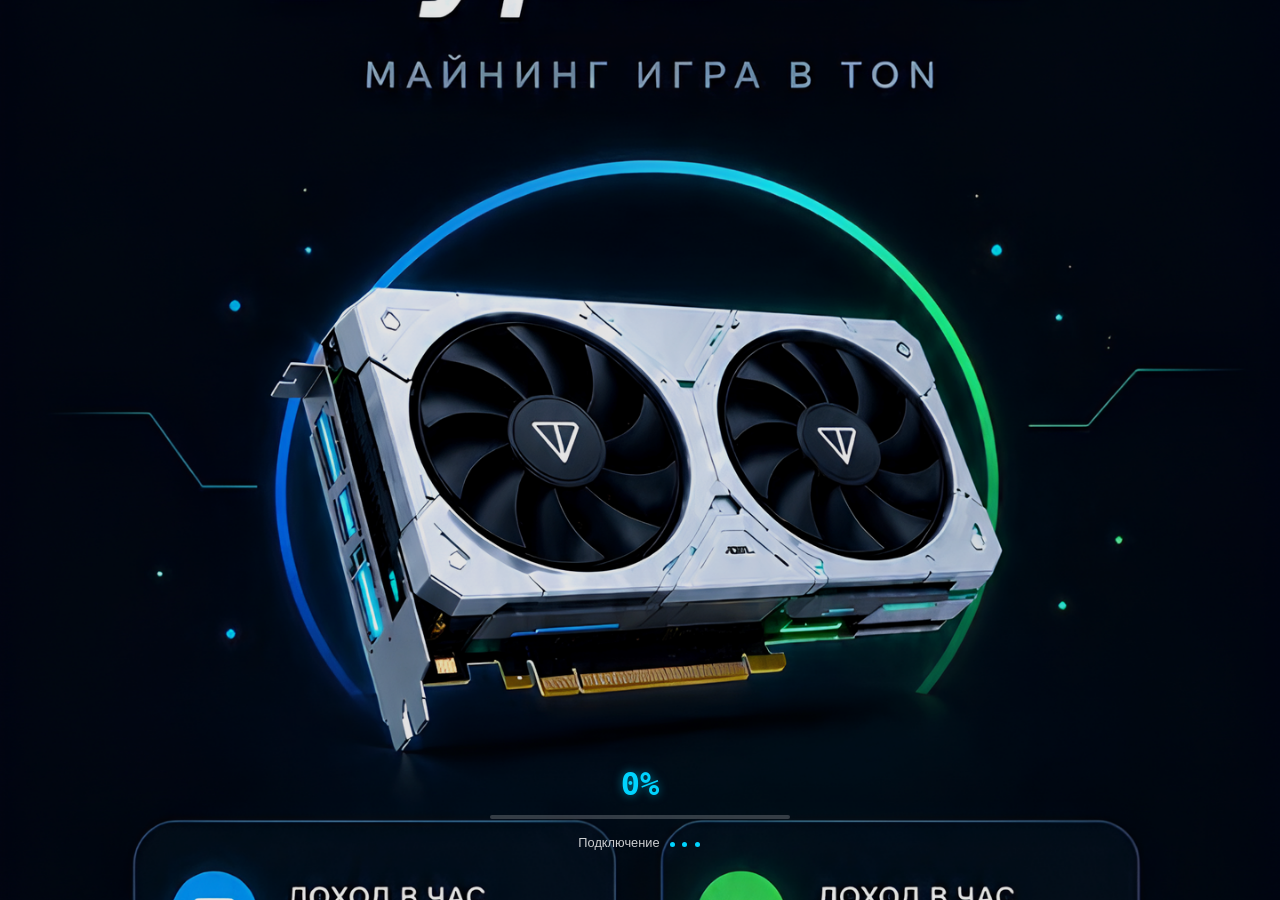
<file: index.html>
<!DOCTYPE html>
<html lang="ru">
<head>
<meta charset="UTF-8">
<meta name="viewport" content="width=device-width, initial-scale=1.0, viewport-fit=cover, user-scalable=no">
<title>CryptoGPU | Telegram Mining</title>
<link rel="stylesheet" href="https://cdnjs.cloudflare.com/ajax/libs/font-awesome/6.5.0/css/all.min.css">
<script src="https://telegram.org/js/telegram-web-app.js?56"></script>
<!-- ===== КАСКАДНАЯ РЕКЛАМА: GigaPub → AdsGram → TADS ===== -->
<!-- 1. GIGAPUB (основной, с авто-переключением серверов) -->
<script data-project-id="6686">
  !function(){
    var s=document.currentScript,p=s.getAttribute('data-project-id')||'default';
    var d=['https://ad.gigapub.tech','https://ru-ad.gigapub.tech'],i=0,t,sc;
    function l(){
      sc=document.createElement('script');
      sc.async=true;
      sc.src=d[i]+'/script?id='+p;
      clearTimeout(t);
      t=setTimeout(function(){
        sc.onload=sc.onerror=null;
        sc.src='';
        if(++i<d.length)l();
      },15000);
      sc.onload=function(){clearTimeout(t)};
      sc.onerror=function(){clearTimeout(t);if(++i<d.length)l()};
      document.head.appendChild(sc);
    }
    l();
  }();
</script>

<!-- 2. ADSGRAM (первый резерв) -->
<script src="https://adsgram.ai/js/adsgram.js"></script>

<!-- 3. TADS (последний резерв) -->
<script src="https://sdk.tads.me/v1/tads.js"></script>
<style>
  
  /* ===== НОВЫЕ СТИЛИ ДЛЯ ЭКРАНА ЗАГРУЗКИ ===== */
/* Экран загрузки */
#loading {
    position: fixed;
    top: 0;
    left: 0;
    width: 100%;
    height: 100%;
    background-image: url('./load.png');
    background-size: cover;
    background-position: center;
    background-repeat: no-repeat;
    z-index: 1000;
    display: flex;
    align-items: flex-end;
    justify-content: center;
    padding-bottom: 80px;
}

/* Лёгкий оверлей */
#loading::before {
    content: '';
    position: absolute;
    top: 0;
    left: 0;
    width: 100%;
    height: 100%;
    background: rgba(0, 0, 0, 0.1);
    z-index: 1;
}

/* Контейнер для элементов загрузки */
.loading-content {
    position: relative;
    z-index: 2;
    text-align: center;
    width: 85%;
    max-width: 300px;
    margin-bottom: -30px;
}

/* Проценты */
.loading-percentage {
    font-size: 2rem;
    font-weight: 800;
    font-family: 'SF Mono', monospace;
    color: #00D4FF;
    text-shadow: 0 0 10px rgba(0, 212, 255, 0.5);
    margin-bottom: 12px;
}

/* Прогресс-бар */
.loader-track {
    width: 100%;
    height: 4px;
    background-color: rgba(255, 255, 255, 0.2);
    border-radius: 10px;
    overflow: hidden;
    margin-bottom: 16px;
}

.loader-fill {
    width: 0%;
    height: 100%;
    background: linear-gradient(90deg, #00D4FF, #00FFAA);
    border-radius: 10px;
    transition: width 0.2s linear;
}

/* Строка статуса */
.loading-status {
    display: flex;
    align-items: center;
    justify-content: center;
    gap: 8px;
    color: rgba(255, 255, 255, 0.8);
    font-size: 0.8rem;
}

/* Анимированные точки */
.status-dots span {
    display: inline-block;
    width: 5px;
    height: 5px;
    background-color: #00D4FF;
    border-radius: 50%;
    margin: 0 2px;
    animation: pulse 1.4s infinite ease-in-out;
}

.status-dots span:nth-child(2) { animation-delay: 0.2s; }
.status-dots span:nth-child(3) { animation-delay: 0.4s; }

@keyframes pulse {
    0%, 100% { opacity: 0.2; transform: scale(0.8); }
    50% { opacity: 1; transform: scale(1.2); }
}

/* Адаптация для мобильных устройств */
@media (max-width: 480px) {
    #loading { padding-bottom: 60px; }
    .loading-percentage { font-size: 1.8rem; }
}

/* ===== ОСНОВНЫЕ СТИЛИ ИГРЫ ===== */
* { margin: 0; padding: 0; box-sizing: border-box; -webkit-tap-highlight-color: transparent; }

body { 
    background: var(--tg-theme-bg-color, #0B0E1A); 
    font-family: -apple-system, BlinkMacSystemFont, 'Segoe UI', Roboto, 'Helvetica Neue', sans-serif; 
    color: #fff; 
    padding-top: 180px;
    padding-bottom: 0;
}

body::before { 
    content: ''; 
    position: fixed; 
    top: 0; 
    left: 0; 
    right: 0; 
    bottom: 0; 
    background: radial-gradient(ellipse at 30% 40%, #121936 0%, #070A14 100%); 
    z-index: -2; 
}

.header { 
    position: fixed;
    top: 0;
    left: 0;
    right: 0;
    background: rgba(8, 12, 24, 0.95); 
    backdrop-filter: blur(20px); 
    border-bottom: 1px solid rgba(0, 212, 255, 0.3); 
    padding: 12px 16px 12px 16px; 
    border-radius: 0 0 24px 24px;
    z-index: 100;
}

@supports (padding-top: env(safe-area-inset-top)) {
    .header {
        padding-top: calc(80px + env(safe-area-inset-top));
    }
    body {
        padding-top: calc(220px + env(safe-area-inset-top));
    }
}

.user-info { 
    display: flex; 
    align-items: center; 
    gap: 10px; 
    margin-bottom: 12px; 
    background: rgba(0, 0, 0, 0.3); 
    padding: 6px 10px; 
    border-radius: 40px; 
}

.avatar { 
    width: 40px; 
    height: 40px; 
    background: linear-gradient(135deg, #00D4FF, #0066FF); 
    border-radius: 50%; 
    display: flex; 
    align-items: center; 
    justify-content: center; 
    font-weight: bold; 
    font-size: 18px; 
}

.user-name { flex: 1; }
.user-name h3 { font-size: 14px; margin-bottom: 2px; }
.user-name p { font-size: 10px; color: #6B7CA8; }
.user-id { font-family: monospace; font-size: 10px; background: rgba(0,0,0,0.4); padding: 3px 8px; border-radius: 20px; }

.balance-row { display: flex; gap: 10px; margin-bottom: 6px; }
.balance-card { 
    flex: 1; 
    background: linear-gradient(135deg, rgba(0, 50, 100, 0.4), rgba(0, 20, 50, 0.6)); 
    border-radius: 18px; 
    padding: 8px 12px; 
    backdrop-filter: blur(10px); 
    border: 1px solid rgba(0, 212, 255, 0.25); 
}
.balance-label { font-size: 10px; color: #8EA3D4; margin-bottom: 4px; display: flex; align-items: center; gap: 5px; }
.balance-value span { font-size: 20px; font-weight: 800; background: linear-gradient(135deg, #FFF, #A0C4FF); -webkit-background-clip: text; background-clip: text; color: transparent; }

.mining-panel { 
    background: linear-gradient(135deg, rgba(0, 40, 60, 0.5), rgba(0, 20, 40, 0.7)); 
    border-radius: 20px; 
    padding: 14px; 
    margin: 12px 12px 0 12px; 
    border: 1px solid rgba(0, 212, 255, 0.3); 
}
.mining-title { font-size: 13px; font-weight: 700; color: #00D4FF; margin-bottom: 10px; display: flex; align-items: center; gap: 6px; }
.mining-stats { display: flex; gap: 10px; margin-bottom: 10px; }
.mining-card { flex: 1; background: rgba(0, 0, 0, 0.3); border-radius: 14px; padding: 8px 10px; border: 1px solid rgba(0, 168, 107, 0.4); }
.mining-label { font-size: 9px; color: #00FFAA; margin-bottom: 3px; display: flex; align-items: center; gap: 3px; }
.mining-value { font-size: 18px; font-weight: 800; color: #00FFAA; }
.mining-sub { font-size: 8px; color: #8EA3D4; margin-top: 2px; }
.claim-all-btn { background: linear-gradient(95deg, #008A5C, #00A86B); border: none; font-weight: 700; font-size: 13px; padding: 10px; border-radius: 40px; color: white; width: 100%; cursor: pointer; transition: all 0.15s; }
.claim-all-btn:active { transform: scale(0.98); }

/* ===== СТЕКЛЯННЫЕ ЭФФЕКТЫ ===== */
.glass-effect {
    background: rgba(12, 18, 32, 0.75);
    backdrop-filter: blur(12px);
    border-radius: 24px;
    border: 1px solid rgba(0, 212, 255, 0.2);
    transition: all 0.3s ease;
}

.glass-card {
    background: rgba(8, 12, 24, 0.6);
    backdrop-filter: blur(8px);
    border-radius: 18px;
    border: 1px solid rgba(0, 212, 255, 0.15);
}

/* Переключатель режимов обмена */
.exchange-switch {
    display: flex;
    gap: 8px;
    background: rgba(0, 0, 0, 0.3);
    border-radius: 60px;
    padding: 4px;
    margin-bottom: 20px;
}

.exchange-mode-btn {
    flex: 1;
    background: transparent;
    border: none;
    padding: 10px 16px;
    border-radius: 40px;
    font-size: 13px;
    font-weight: 600;
    color: #8EA3D4;
    cursor: pointer;
    transition: all 0.2s ease;
    display: flex;
    align-items: center;
    justify-content: center;
    gap: 8px;
}

.exchange-mode-btn.active {
    background: rgba(0, 212, 255, 0.2);
    color: #00D4FF;
    box-shadow: 0 0 10px rgba(0, 212, 255, 0.2);
}

.exchange-panel {
    display: none;
}

.exchange-panel.active {
    display: block;
    animation: fade 0.3s ease;
}

.exchange-input-group {
    margin-top: 16px;
}

.exchange-action-btn {
    padding: 12px 20px !important;
    font-weight: 700 !important;
}

.exchange-action-btn.sell-btn {
    background: linear-gradient(95deg, #1A2A5E, #0F1A3A);
    color: #00D4FF;
}

.exchange-action-btn.buy-btn {
    background: linear-gradient(95deg, #1A5E3A, #0F3A2A);
    color: #00FFAA;
}

.balance-hint {
    font-size: 10px;
    color: #6B7CA8;
    margin-top: 8px;
    text-align: right;
}

/* Стейкинг секция */
.staking-section {
    margin-top: 16px;
    padding: 20px 16px;
    margin-bottom: 20px;
}

.staking-header {
    margin-bottom: 20px;
}

.staking-title {
    font-size: 18px;
    font-weight: 700;
    display: flex;
    align-items: center;
    justify-content: space-between;
    flex-wrap: wrap;
    gap: 10px;
    background: linear-gradient(135deg, #00D4FF, #00FFAA);
    -webkit-background-clip: text;
    background-clip: text;
    color: transparent;
}

.staking-badge {
    font-size: 10px;
    background: rgba(255, 215, 0, 0.15);
    padding: 4px 12px;
    border-radius: 20px;
    color: #FFD700;
    border: 1px solid rgba(255, 215, 0, 0.3);
}

.staking-plans {
    display: flex;
    gap: 14px;
    margin-bottom: 24px;
    flex-wrap: wrap;
}

.staking-plan {
    flex: 1;
    min-width: 140px;
    padding: 16px;
    text-align: center;
    cursor: pointer;
    transition: all 0.2s ease;
    border: 1px solid rgba(0, 212, 255, 0.2);
}

.staking-plan:hover {
    transform: translateY(-3px);
    border-color: rgba(0, 212, 255, 0.5);
    box-shadow: 0 8px 20px rgba(0, 212, 255, 0.15);
}

.staking-plan.selected {
    border-color: #00D4FF;
    background: rgba(0, 212, 255, 0.1);
    box-shadow: 0 0 15px rgba(0, 212, 255, 0.2);
}

.plan-icon {
    font-size: 28px;
    margin-bottom: 8px;
}

.plan-days {
    font-size: 16px;
    font-weight: 700;
    color: #fff;
}

.plan-percent {
    font-size: 20px;
    font-weight: 800;
    background: linear-gradient(135deg, #FFD700, #FFA500);
    -webkit-background-clip: text;
    background-clip: text;
    color: transparent;
    margin: 6px 0;
}

.plan-desc {
    font-size: 10px;
    color: #8EA3D4;
    margin-bottom: 12px;
}

.staking-select-btn {
    width: 100%;
    background: rgba(0, 212, 255, 0.15);
    border: 1px solid rgba(0, 212, 255, 0.3);
    padding: 8px;
    border-radius: 40px;
    font-size: 11px;
    font-weight: 600;
    color: #00D4FF;
    cursor: pointer;
    transition: all 0.2s;
}

.staking-select-btn:hover {
    background: rgba(0, 212, 255, 0.3);
}

.staking-create-form {
    margin: 20px 0;
    padding: 16px;
    background: rgba(0, 0, 0, 0.3);
    border-radius: 20px;
    animation: fade 0.3s ease;
}

.staking-info-panel {
    margin-bottom: 12px;
}

.selected-plan-info {
    background: rgba(255, 215, 0, 0.1);
    border-radius: 12px;
    padding: 10px;
    margin-bottom: 16px;
    text-align: center;
    border: 1px solid rgba(255, 215, 0, 0.3);
}

.staking-confirm-btn {
    background: linear-gradient(95deg, #FFD700, #FFA500) !important;
    color: #0B0E1A !important;
    font-weight: 800 !important;
}

.staking-min-hint {
    font-size: 10px;
    color: #FFD700;
    margin-top: 6px;
}

.staking-note {
    font-size: 10px;
    color: #6B7CA8;
    padding: 10px;
    background: rgba(0, 0, 0, 0.2);
    border-radius: 12px;
    display: flex;
    align-items: center;
    gap: 8px;
}

.section-title {
    font-size: 14px;
    font-weight: 600;
    color: #00D4FF;
    margin: 16px 0 12px 0;
    display: flex;
    align-items: center;
    gap: 8px;
}

.active-stakes-list, .stake-history-list {
    display: flex;
    flex-direction: column;
    gap: 12px;
}

.stake-item {
    background: rgba(8, 12, 24, 0.6);
    backdrop-filter: blur(8px);
    border-radius: 16px;
    padding: 14px;
    border: 1px solid rgba(0, 212, 255, 0.2);
}

.stake-info-row {
    display: flex;
    justify-content: space-between;
    align-items: center;
    margin-bottom: 8px;
    flex-wrap: wrap;
    gap: 6px;
}

.stake-amount {
    font-weight: 700;
    font-size: 16px;
    color: #00FFAA;
}

.stake-reward {
    font-weight: 600;
    color: #FFD700;
}

.progress-container {
    margin: 12px 0;
}

.progress-bar-bg {
    height: 6px;
    background: rgba(255, 255, 255, 0.1);
    border-radius: 10px;
    overflow: hidden;
}

.progress-bar-fill {
    height: 100%;
    background: linear-gradient(90deg, #00D4FF, #00FFAA);
    border-radius: 10px;
    transition: width 0.3s ease;
}

.stake-status {
    font-size: 10px;
    color: #8EA3D4;
    display: flex;
    justify-content: space-between;
    margin-top: 8px;
}

.claim-stake-btn {
    background: linear-gradient(95deg, #00A86B, #008A5C);
    border: none;
    padding: 8px 16px;
    border-radius: 40px;
    font-size: 12px;
    font-weight: 600;
    color: white;
    cursor: pointer;
    width: 100%;
    margin-top: 10px;
}

.claim-stake-btn:active {
    transform: scale(0.98);
}

.completed-badge {
    background: rgba(0, 168, 107, 0.2);
    color: #00FFAA;
    padding: 4px 12px;
    border-radius: 20px;
    font-size: 11px;
}

/* ===== ЭКСКЛЮЗИВНЫЙ БЛОК ЛИМИТИРОВАННЫХ МАЙНЕРОВ ===== */
.limited-exclusive-section {
    margin: 12px;
    padding: 16px;
    background: linear-gradient(135deg, #0a0a0f, #1a1a2e);
    border-radius: 24px;
    border: 1px solid rgba(100, 150, 255, 0.3);
    box-shadow: 0 0 30px rgba(50, 100, 200, 0.2), inset 0 1px 0 rgba(255, 255, 255, 0.05);
    position: relative;
    overflow: hidden;
    min-height: 300px;
    display: flex;
    flex-direction: column;
    justify-content: center;
}

.limited-exclusive-section::before {
    content: '';
    position: absolute;
    top: 0;
    left: -100%;
    width: 100%;
    height: 100%;
    background: linear-gradient(90deg, transparent, rgba(100, 150, 255, 0.15), transparent);
    transform: skewX(-20deg);
    animation: mirrorShine 8s infinite;
    pointer-events: none;
}

@keyframes mirrorShine {
    0% { left: -100%; }
    20% { left: 100%; }
    100% { left: 100%; }
}

.limited-exclusive-section::after {
    content: '';
    position: absolute;
    top: 0;
    left: 0;
    right: 0;
    bottom: 0;
    background: radial-gradient(ellipse at 30% 40%, rgba(50, 100, 200, 0.1), transparent 70%);
    border-radius: 24px;
    z-index: 0;
    pointer-events: none;
}

.limited-exclusive-section > * {
    position: relative;
    z-index: 1;
}

.limited-header {
    display: flex;
    justify-content: space-between;
    align-items: center;
    margin-bottom: 16px;
    padding-bottom: 12px;
    border-bottom: 1px solid rgba(100, 150, 255, 0.3);
}

.limited-title {
    font-size: 18px;
    font-weight: 800;
    background: linear-gradient(135deg, #a0b0ff, #5060c0);
    -webkit-background-clip: text;
    background-clip: text;
    color: transparent;
    display: flex;
    align-items: center;
    gap: 8px;
    text-shadow: 0 0 10px rgba(80, 100, 200, 0.3);
    letter-spacing: 1px;
}

.limited-timer {
    background: rgba(10, 15, 30, 0.8);
    backdrop-filter: blur(4px);
    padding: 6px 12px;
    border-radius: 40px;
    font-size: 12px;
    font-weight: bold;
    color: #a0b0ff;
    display: flex;
    align-items: center;
    gap: 6px;
    border: 1px solid rgba(100, 150, 255, 0.3);
    font-family: monospace;
}

.limited-timer i {
    font-size: 12px;
    color: #7080d0;
}

.limited-grid {
    display: flex;
    flex-direction: column;
    gap: 12px;
}

/* Эксклюзивные карточки майнеров */
.card-limited {
    background: linear-gradient(135deg, rgba(15, 20, 35, 0.9), rgba(8, 10, 20, 0.95));
    backdrop-filter: blur(8px);
    border-radius: 20px;
    padding: 12px;
    display: flex;
    gap: 12px;
    align-items: center;
    border: 1px solid rgba(80, 120, 220, 0.4);
    box-shadow: 0 5px 15px rgba(0, 0, 0, 0.3), inset 0 1px 0 rgba(255, 255, 255, 0.05);
    transition: all 0.3s ease;
    position: relative;
    min-height: 100px;
}

.card-limited::before {
    content: '';
    position: absolute;
    top: 0;
    left: 0;
    right: 0;
    height: 30%;
    background: linear-gradient(135deg, rgba(100, 150, 255, 0.15), transparent);
    border-radius: 20px 20px 0 0;
    pointer-events: none;
}

.card-limited:hover {
    transform: translateY(-3px);
    border-color: rgba(100, 150, 255, 0.7);
    box-shadow: 0 10px 25px rgba(50, 100, 200, 0.3), inset 0 1px 0 rgba(255, 255, 255, 0.1);
}

.card-limited .gpu-img {
    width: 75px;
    height: 75px;
    object-fit: contain;
    background: rgba(0, 0, 0, 0.5);
    border-radius: 16px;
    padding: 6px;
    border: 1px solid rgba(80, 120, 220, 0.4);
}

.card-limited .card-info h3 {
    font-size: 14px;
    font-weight: 700;
    margin-bottom: 4px;
    display: flex;
    align-items: center;
    flex-wrap: wrap;
    gap: 6px;
    color: #b0c0ff;
}

.limited-badge {
    background: linear-gradient(135deg, #1a2a5a, #0f1a3a);
    font-size: 7px;
    padding: 3px 8px;
    border-radius: 20px;
    color: #a0b0ff;
    font-weight: bold;
    border: 1px solid rgba(80, 120, 220, 0.4);
}

.time-badge {
    background: rgba(20, 30, 60, 0.6);
    font-size: 7px;
    padding: 3px 8px;
    border-radius: 20px;
    color: #8090d0;
    border: 1px solid rgba(80, 120, 220, 0.3);
}

.exclusive-btn {
    background: linear-gradient(135deg, #1a2a5a, #0f1a3a);
    border: 1px solid rgba(80, 120, 220, 0.5);
    font-weight: 600;
    font-size: 11px;
    padding: 8px 12px;
    border-radius: 40px;
    color: #c0d0ff;
    cursor: pointer;
    display: flex;
    align-items: center;
    justify-content: center;
    gap: 6px;
    transition: all 0.2s ease;
    flex: 1;
}

.exclusive-btn:hover {
    background: linear-gradient(135deg, #253a7a, #1a2a5a);
    border-color: rgba(100, 150, 255, 0.7);
    color: #ffffff;
    transform: scale(1.02);
}

.exclusive-btn:active {
    transform: scale(0.98);
}

.exclusive-btn:disabled {
    opacity: 0.4;
    transform: none;
    cursor: not-allowed;
}

.rewards-info {
    display: flex;
    gap: 10px;
    font-size: 9px;
    color: #8090c0;
    margin: 6px 0;
}

.quantity-badge {
    background: rgba(80, 120, 220, 0.2);
    padding: 2px 8px;
    border-radius: 20px;
    font-size: 10px;
    color: #a0b0ff;
    border: 1px solid rgba(80, 120, 220, 0.3);
}

.mining-rate {
    font-size: 9px;
    color: #7080b0;
    margin-top: 6px;
    display: flex;
    align-items: center;
    gap: 4px;
}

/* Обычные карточки */
.grid { padding: 12px; display: flex; flex-direction: column; gap: 10px; margin-bottom: 80px; }
.card { background: rgba(12, 18, 32, 0.85); backdrop-filter: blur(12px); border-radius: 20px; padding: 10px; display: flex; gap: 10px; align-items: center; border: 1px solid rgba(0, 212, 255, 0.2); }
.gpu-img { width: 75px; height: 75px; object-fit: contain; background: rgba(0, 0, 0, 0.4); border-radius: 16px; padding: 6px; }
.card-info { flex: 1; }
.card-info h3 { font-size: 14px; font-weight: 700; margin-bottom: 4px; display: flex; align-items: center; flex-wrap: wrap; gap: 5px; }
.rewards-info { display: flex; gap: 8px; font-size: 9px; color: #A0B4E0; margin-bottom: 5px; flex-wrap: wrap; align-items: center; }
.button-group { display: flex; gap: 6px; margin-top: 5px; }
button { background: linear-gradient(95deg, #1A2A5E, #0F1A3A); border: none; font-weight: 600; font-size: 11px; padding: 6px 10px; border-radius: 40px; color: white; cursor: pointer; display: flex; align-items: center; justify-content: center; gap: 5px; transition: all 0.15s; flex: 1; }
button:active { transform: scale(0.97); }
button:disabled { opacity: 0.5; transform: none; cursor: not-allowed; }
.buy-btn { background: linear-gradient(95deg, #1A2A5E, #0F1A3A); }
.mining-rate { font-size: 9px; color: #FFB347; margin-top: 4px; }
.referral-badge { background: linear-gradient(95deg, #FF8C00, #FF6600); font-size: 7px; padding: 2px 5px; border-radius: 20px; color: white; }
.limit-badge { background: #DC2626; font-size: 7px; padding: 2px 5px; border-radius: 20px; color: white; }

.ref-stats { background: linear-gradient(135deg, #1A1F35, #11152A); margin: 12px; padding: 14px; border-radius: 24px; text-align: center; border: 1px solid rgba(255, 180, 71, 0.3); }
.friend-count { font-size: 36px; font-weight: 800; background: linear-gradient(135deg, #FFB347, #FF8C00); -webkit-background-clip: text; background-clip: text; color: transparent; }
.friends-list { margin-top: 14px; max-height: 250px; overflow-y: auto; }
.friend-item { display: flex; align-items: center; padding: 8px 10px; background: rgba(0, 0, 0, 0.3); border-radius: 18px; margin-bottom: 6px; }
.friend-avatar { width: 28px; height: 28px; background: linear-gradient(135deg, #00D4FF, #0066FF); border-radius: 50%; display: flex; align-items: center; justify-content: center; font-weight: bold; font-size: 12px; }
.friend-name { font-weight: 500; font-size: 13px; flex: 1; margin-left: 8px; }
.friend-earned { display: flex; align-items: center; gap: 3px; font-weight: bold; font-size: 13px; color: #00D4FF; }
.ref-link-box { background: rgba(0, 0, 0, 0.4); margin: 10px 12px; padding: 8px 12px; border-radius: 60px; display: flex; justify-content: space-between; align-items: center; gap: 6px; }
.ref-link-box span { font-size: 9px; font-family: monospace; color: #FFD699; word-break: break-all; }
.copy-btn { width: auto; padding: 5px 12px; background: #FF8C00; margin: 0; border-radius: 40px; font-size: 11px; }

/* ===== НИЖНЕЕ МЕНЮ В СТИЛЕ ВЕРХНЕЙ ШАПКИ ===== */
.tg-bottom-nav {
    position: fixed;
    bottom: 0;
    left: 0;
    right: 0;
    background: rgba(8, 12, 24, 0.95);
    backdrop-filter: blur(20px);
    border-top: 1px solid rgba(0, 212, 255, 0.3);
    padding: 6px 12px 10px;
    display: flex;
    justify-content: space-around;
    z-index: 100;
}

@supports (padding-bottom: env(safe-area-inset-bottom)) {
    .tg-bottom-nav {
        padding-bottom: calc(10px + env(safe-area-inset-bottom));
    }
}

.tg-nav-btn {
    display: flex;
    flex-direction: column;
    align-items: center;
    gap: 4px;
    background: transparent;
    border: none;
    padding: 6px 10px;
    border-radius: 40px;
    cursor: pointer;
    transition: all 0.15s ease;
    min-width: 60px;
}

.tg-nav-btn i {
    font-size: 22px;
    color: #5A6A8A;
    transition: all 0.15s ease;
}

.tg-nav-btn span {
    font-size: 10px;
    font-weight: 600;
    color: #5A6A8A;
    transition: all 0.15s ease;
}

.tg-nav-btn.active {
    background: rgba(0, 212, 255, 0.15);
    border-radius: 40px;
}

.tg-nav-btn.active i {
    color: #00D4FF;
}

.tg-nav-btn.active span {
    color: #00D4FF;
}

.tg-nav-btn:active {
    transform: scale(0.97);
    opacity: 0.8;
}

.tab { display: none; animation: fade 0.25s ease; }
.tab.active { display: block; }

@keyframes fade { from { opacity: 0; transform: translateY(5px); } to { opacity: 1; transform: translateY(0); } }

.deposit-box { margin: 12px; padding: 14px; border-radius: 20px; background: linear-gradient(135deg, #1A1F35, #11152A); border: 1px solid rgba(0, 212, 255, 0.3); }
.deposit-box h3 { margin-bottom: 10px; font-size: 14px; display: flex; align-items: center; gap: 6px; }
.deposit-box label { display: block; font-size: 10px; color: #8EA3D4; margin-bottom: 5px; display: flex; align-items: center; gap: 5px; }
.deposit-box input, .deposit-box textarea { width: 100%; background: rgba(0,0,0,0.4); color: #fff; border: 1px solid rgba(0, 212, 255, 0.3); border-radius: 10px; padding: 10px; font-size: 13px; outline: none; margin-bottom: 8px; }
.deposit-box textarea { resize: none; font-family: monospace; }
.deposit-box .pay-btn { margin-top: 4px; background: linear-gradient(95deg, #00D4FF, #0066FF); color: #0B0E1A; border-radius: 40px; }
.withdraw-btn { background: linear-gradient(95deg, #FF8C00, #FF6600); border-radius: 40px; }

.warning-box {
    background: rgba(255, 200, 0, 0.1);
    border: 1px solid rgba(255, 200, 0, 0.5);
    border-radius: 14px;
    padding: 12px 16px;
    margin-top: 16px;
    display: flex;
    align-items: center;
    gap: 12px;
}
.warning-icon {
    font-size: 24px;
    color: #FFD700;
}
.warning-text {
    flex: 1;
    font-size: 12px;
    color: #FFD700;
    line-height: 1.3;
}
.warning-text small {
    font-size: 10px;
    color: rgba(255, 215, 0, 0.7);
}

.toast {
    position: fixed;
    bottom: 80px;
    left: 50%;
    transform: translateX(-50%) translateY(20px);
    background: rgba(10, 20, 30, 0.95);
    backdrop-filter: blur(12px);
    color: #fff;
    padding: 10px 20px;
    border-radius: 60px;
    font-size: 13px;
    font-weight: 500;
    z-index: 1000;
    opacity: 0;
    transition: all 0.25s ease;
    pointer-events: none;
    border: 1px solid rgba(0, 212, 255, 0.4);
    white-space: nowrap;
}
.toast.show { opacity: 1; transform: translateX(-50%) translateY(0); }
.toast-success { border-color: rgba(80, 140, 255, 0.6); background: rgba(15, 25, 70, 0.6); color: #AFCBFF; }
.toast-error { border-color: #FF4444; background: rgba(40, 0, 0, 0.95); color: #FF8888; }

.icon-img { width: 12px; height: 12px; vertical-align: middle; }
.icon-img-small { width: 10px; height: 10px; vertical-align: middle; }
.mining-indicator { display: inline-block; width: 7px; height: 7px; background: #00FFAA; border-radius: 50%; margin-right: 5px; animation: blink 1s infinite; }
@keyframes blink { 0%, 100% { opacity: 1; } 50% { opacity: 0.3; } }

hr { margin: 12px 0; border-color: rgba(0,212,255,0.2); }
.copy-mini { background: #FF8C00; padding: 3px 8px; font-size: 10px; border-radius: 20px; width: auto; }
.flex-row { display: flex; gap: 8px; align-items: center; margin-top: 4px; margin-bottom: 8px; }
.flex-row input { flex: 2; background: rgba(0,0,0,0.4); color: #fff; border: 1px solid #00D4FF; border-radius: 10px; padding: 10px; }
.flex-row button { flex: 1; }
.sell-btn { background: #00A86B; border-radius: 40px; }
.estimate-text { font-size: 10px; color: #6B7CA8; }
.exchange-rate-box { background: rgba(0,0,0,0.2); border-radius: 14px; padding: 10px; margin-bottom: 14px; text-align: center; }
.exchange-rate { font-size: 20px; font-weight: bold; color: #00D4FF; display: flex; align-items: center; justify-content: center; gap: 6px; }

.staking-pool-box {
    margin-top: 16px;
    background: rgba(0, 0, 0, 0.3);
    border-radius: 14px;
    padding: 16px;
    text-align: center;
    border: 1px solid rgba(255, 215, 0, 0.3);
}
.tasks-container { margin: 12px; }
.tasks-title { font-size: 16px; margin-bottom: 12px; }
.task-card { margin-bottom: 10px; }
.task-desc { font-size: 11px; color: #8EA3D4; margin: 3px 0; }
.task-rewards { margin-top: 6px; display: flex; gap: 10px; align-items: center; }
.task-btn { margin-top: 6px; background: #00A86B !important; border-radius: 40px; }
.task-completed { margin-top: 6px; font-size: 10px; color: #00A86B; }
.task-pending { margin-top: 6px; font-size: 10px; color: #FF8C00; }

.history-list { max-height: 350px; overflow-y: auto; margin-bottom: 80px; }
.history-item { background: rgba(0,0,0,0.3); border-radius: 14px; padding: 10px; margin-bottom: 6px; display: flex; justify-content: space-between; align-items: center; flex-wrap: wrap; gap: 6px; }
.history-info { flex: 1; }
.history-amount { font-weight: bold; font-size: 14px; display: flex; align-items: center; gap: 3px; }
.history-date { font-size: 9px; color: #6B7CA8; }
.status-badge { padding: 3px 8px; border-radius: 20px; font-size: 9px; font-weight: bold; }
.status-pending { background: #FF8C00; color: #0B0E1A; }
.status-completed { background: #00A86B; }
.status-cancelled { background: #DC2626; }

.friend-income {
    font-size: 9px;
    color: #00FFAA;
    margin-left: 8px;
    display: inline-flex;
    align-items: center;
    gap: 2px;
}

.content-wrapper {
    padding-bottom: 70px;
}

/* Модальное окно рейтинга */
.rating-modal {
    position: fixed;
    top: 0;
    left: 0;
    width: 100%;
    height: 100%;
    background: rgba(0,0,0,0.85);
    backdrop-filter: blur(12px);
    z-index: 2000;
    display: flex;
    align-items: center;
    justify-content: center;
    padding: 20px;
}

.rating-modal-content {
    background: linear-gradient(135deg, #0F1222, #0A0D1A);
    border-radius: 28px;
    border: 1px solid rgba(0, 212, 255, 0.3);
    width: 100%;
    max-width: 400px;
    max-height: 80vh;
    display: flex;
    flex-direction: column;
    overflow: hidden;
    box-shadow: 0 20px 40px rgba(0,0,0,0.5);
}

.rating-modal-header {
    padding: 18px 20px;
    background: rgba(0, 212, 255, 0.1);
    border-bottom: 1px solid rgba(0, 212, 255, 0.2);
    display: flex;
    justify-content: space-between;
    align-items: center;
}

.rating-modal-header h3 {
    font-size: 18px;
    display: flex;
    align-items: center;
    gap: 8px;
    color: #00D4FF;
}

.rating-close-btn {
    background: none;
    border: none;
    font-size: 24px;
    color: #8EA3D4;
    cursor: pointer;
    padding: 0;
    width: 30px;
    height: 30px;
    display: flex;
    align-items: center;
    justify-content: center;
}

.rating-list {
    flex: 1;
    overflow-y: auto;
    padding: 12px;
}

.rating-item {
    display: flex;
    align-items: center;
    gap: 12px;
    padding: 12px;
    background: rgba(255,255,255,0.03);
    border-radius: 16px;
    margin-bottom: 8px;
    border: 1px solid rgba(0,212,255,0.1);
}

.rating-rank {
    width: 40px;
    font-weight: 800;
    font-size: 18px;
    color: #FFD700;
}

.rating-name {
    flex: 1;
    font-weight: 500;
}

.rating-amount {
    font-weight: 700;
    color: #00FFAA;
    display: flex;
    align-items: center;
    gap: 4px;
}

.loading-spinner {
    text-align: center;
    padding: 40px;
    color: #8EA3D4;
}
  
</style>
</head>
<body>

<!-- ЭКРАН ЗАГРУЗКИ -->
<div id="loading">
    <div class="loading-content">
        <div class="loading-percentage" id="loadingPercentage">0%</div>
        <div class="loader-track">
            <div class="loader-fill" id="loaderFill"></div>
        </div>
        <div class="loading-status">
            <span id="loadingStatusText">Подключение</span>
            <div class="status-dots">
                <span></span>
                <span></span>
                <span></span>
            </div>
        </div>
    </div>
</div>

<!-- ОСНОВНОЕ ПРИЛОЖЕНИЕ -->
<div id="app" style="display:none">
<div class="header">
  <div class="user-info" id="userInfo">
    <div class="avatar" id="avatar">👤</div>
    <div class="user-name">
      <h3 id="userFirstName">Загрузка...</h3>
      <p id="userStatus">Telegram ID: ---</p>
    </div>
    <div class="user-id" id="userIdShort">---</div>
  </div>

  <div class="balance-row">
    <div class="balance-card">
      <div class="balance-label"><img src="ton.png" class="icon-img"> TON Balance</div>
      <div class="balance-value">
        <span id="ton">0</span>
      </div>
    </div>
    <div class="balance-card">
      <div class="balance-label"><img src="gpu.png" class="icon-img"> GPU Tokens</div>
      <div class="balance-value">
        <span id="gpuBalance">0</span>
      </div>
    </div>
  </div>
</div>

<div class="content-wrapper">
  <div id="home" class="tab active">
    <div class="mining-panel">
      <div class="mining-title">
        <i class="fa-solid fa-microchip"></i> АКТИВНЫЙ МАЙНИНГ
        <span class="mining-indicator"></span>
      </div>
      <div class="mining-stats">
        <div class="mining-card">
          <div class="mining-label"><img src="ton.png" class="icon-img"> НАКОПЛЕНО TON</div>
          <div class="mining-value" id="accumulatedTon">0.0000</div>
          <div class="mining-sub" id="miningRateTon">+0.0000 TON/день</div>
        </div>
        <div class="mining-card">
          <div class="mining-label"><img src="gpu.png" class="icon-img"> НАКОПЛЕНО GPU</div>
          <div class="mining-value" id="accumulatedGpu">0.00</div>
          <div class="mining-sub" id="miningRateGpu">+0.00 GPU/день</div>
        </div>
      </div>
      <button class="claim-all-btn" id="claimAllBtn">ЗАБРАТЬ НАКОПЛЕННОЕ</button>
    </div>
    
    <!-- Кнопка рейтинга (над лимитными майнерами) -->
<div style="margin: 12px 12px 0 12px;">
    <button id="ratingBtn" class="claim-all-btn" style="background: linear-gradient(95deg, #FFD700, #FFA500); color: #0B0E1A;">
        <i class="fa-solid fa-trophy"></i> 🏆 РЕЙТИНГ СТЕЙКИНГА
    </button>
</div>

    
    <!-- ЭКСКЛЮЗИВНЫЙ БЛОК ЛИМИТИРОВАННЫХ МАЙНЕРОВ -->
    <div class="limited-exclusive-section" id="limitedSection">
      <div class="limited-header">
        <div class="limited-title">
          <i class="fa-solid fa-crown"></i>
          PREMIUM EDITION
          <i class="fa-solid fa-gem"></i>
        </div>
        <div class="limited-timer" id="limitedTimer">
          <i class="fa-regular fa-clock"></i>
          <span id="timerText">7д 00:00:00</span>
        </div>
      </div>
      <div class="limited-grid" id="limitedGrid"></div>
    </div>
    
    <div class="grid" id="grid"></div>
  </div>

  <div id="referral" class="tab">
    <div class="ref-stats">
      <h3>👥 Приглашено друзей</h3>
      <div class="friend-count" id="friendCount">0</div>
      <div class="friends-list" id="friendsList">
        <div style="text-align:center; padding:20px; color:#6B7CA8;">😢 У вас пока нет приглашённых друзей</div>
      </div>
    </div>
    <div class="ref-link-box">
      <span id="refLink">загрузка...</span>
      <button class="copy-btn" id="copyRefBtn">📋 Коп</button>
    </div>
  </div>

  <div id="staking" class="tab">
    <!-- Обмен валют -->
    <div class="deposit-box glass-effect">
        <h3><i class="fa-solid fa-arrows-spin"></i> Обмен валют</h3>
        
        <!-- Двойной переключатель -->
        <div class="exchange-switch">
            <button class="exchange-mode-btn active" data-mode="sell" id="sellModeBtn">
                <i class="fa-solid fa-chart-line"></i> GPU → TON
            </button>
            <button class="exchange-mode-btn" data-mode="buy" id="buyModeBtn">
                <i class="fa-solid fa-chart-simple"></i> TON → GPU
            </button>
        </div>

        <!-- Режим продажи GPU -> TON -->
        <div id="sellModePanel" class="exchange-panel active">
            <div class="exchange-rate-box glass-card">
                <div style="font-size: 11px; color: #8EA3D4;">Текущий курс</div>
                <div class="exchange-rate">
                    1 <img src="gpu.png" class="icon-img"> = <span id="exchangeRateSell">0.001</span> <img src="ton.png" class="icon-img">
                </div>
            </div>
            <div class="exchange-input-group">
                <label><img src="gpu.png" class="icon-img"> Количество GPU</label>
                <div class="flex-row">
                    <input type="number" id="sellGpuAmount" placeholder="Введите количество GPU" step="0.01">
                    <button id="sellGpuBtn" class="exchange-action-btn sell-btn glass-btn">Продать</button>
                </div>
                <div class="estimate-text" id="sellEstimate">Вы получите: 0 <img src="ton.png" class="icon-img-small"></div>
                <div class="balance-hint">Доступно: <span id="availableGpuForSell">0</span> <img src="gpu.png" class="icon-img-small"></div>
            </div>
        </div>

        <!-- Режим покупки TON -> GPU -->
        <div id="buyModePanel" class="exchange-panel">
            <div class="exchange-rate-box glass-card">
                <div style="font-size: 11px; color: #8EA3D4;">Текущий курс</div>
                <div class="exchange-rate">
                    1 <img src="gpu.png" class="icon-img"> = <span id="exchangeRateBuy">0.001</span> <img src="ton.png" class="icon-img">
                </div>
            </div>
            <div class="exchange-input-group">
                <label><img src="ton.png" class="icon-img"> Количество TON</label>
                <div class="flex-row">
                    <input type="number" id="buyTonAmount" placeholder="Введите количество TON" step="0.01">
                    <button id="buyGpuBtn" class="exchange-action-btn buy-btn glass-btn">Купить GPU</button>
                </div>
                <div class="estimate-text" id="buyEstimate">Вы получите: 0 <img src="gpu.png" class="icon-img-small"></div>
                <div class="balance-hint">Доступно: <span id="availableTonForBuy">0</span> <img src="ton.png" class="icon-img-small"></div>
            </div>
        </div>
    </div>

    <!-- Предупреждение о росте стоимости GPU -->
    <div class="warning-box glass-effect">
        <div class="warning-icon"><i class="fa-solid fa-chart-line fa-fw"></i></div>
        <div class="warning-text">
            <strong>📈 GPU дорожает каждый месяц!</strong><br>
            <small>Стоимость 1 GPU увеличивается в 2 раза ежемесячно. Храните GPU — это выгодная инвестиция!</small>
        </div>
    </div>

    <!-- === СТЕЙКИНГ === -->
    <div class="staking-section glass-effect">
        <div class="staking-header">
            <div class="staking-title">
                <i class="fa-solid fa-lock"></i> СТЕЙКИНГ GPU
                <span class="staking-badge">💎 ДОХОДНОСТЬ ДО 101%</span>
            </div>
        </div>

        <div class="staking-plans">
            <div class="staking-plan glass-card" data-days="7" data-percent="22">
                <div class="plan-icon"><i class="fa-regular fa-calendar-week"></i></div>
                <div class="plan-days">7 дней</div>
                <div class="plan-percent">+22%</div>
                <div class="plan-desc">Заблокируй GPU на 7 дней</div>
                <button class="staking-select-btn" onclick="selectStakingPlan(7, 22)">Выбрать</button>
            </div>
            <div class="staking-plan glass-card" data-days="30" data-percent="101">
                <div class="plan-icon"><i class="fa-regular fa-calendar-alt"></i></div>
                <div class="plan-days">30 дней</div>
                <div class="plan-percent">+101%</div>
                <div class="plan-desc">Заблокируй GPU на 30 дней</div>
                <button class="staking-select-btn" onclick="selectStakingPlan(30, 101)">Выбрать</button>
            </div>
        </div>

        <!-- Форма создания стейка -->
        <div class="staking-create-form" id="stakingCreateForm" style="display: none;">
            <div class="staking-info-panel">
                <div class="selected-plan-info" id="selectedPlanInfo"></div>
                <div class="staking-input-group">
                    <label><img src="gpu.png" class="icon-img"> Количество GPU для стейкинга</label>
                    <div class="flex-row">
                        <input type="number" id="stakeAmount" placeholder="Введите количество GPU" step="500" min="2000">
                        <button id="createStakeBtn" class="staking-confirm-btn glass-btn">🔒 Застейкать</button>
                    </div>
                    <div class="staking-min-hint">Минимум 2000 GPU</div>
                    <div class="balance-hint">Доступно: <span id="availableGpuForStake">0</span> <img src="gpu.png" class="icon-img-small"></div>
                </div>
            </div>
            <div class="staking-note">
                <i class="fa-solid fa-info-circle"></i> GPU блокируются на выбранный срок. После завершения вы получите награду автоматически.
            </div>
        </div>

        <!-- Активные стейки -->
        <div class="active-stakes-section" id="activeStakesSection">
            <div class="section-title">
                <i class="fa-solid fa-clock"></i> Активные стейки
            </div>
            <div id="activeStakesList" class="active-stakes-list">
                <div style="text-align:center; padding:20px; color:#6B7CA8;">Нет активных стейков</div>
            </div>
        </div>

        <!-- История стейков -->
        <div class="stake-history-section">
            <div class="section-title">
                <i class="fa-solid fa-list-ul"></i> История стейков
            </div>
            <div id="stakeHistoryList" class="stake-history-list">
                <div style="text-align:center; padding:20px; color:#6B7CA8;">История пуста</div>
            </div>
        </div>
    </div>
  </div>

  <div id="tasks" class="tab">
    <div class="tasks-container">
      <h3 class="tasks-title">📋 Ежедневные задания</h3>
      <div id="tasksListGame">
        <div style="text-align:center; padding:20px; color:#6B7CA8;">Загрузка...</div>
      </div>
    </div>
  </div>

  <div id="wallet" class="tab">
    <div class="deposit-box">
      <h3><img src="ton.png" class="icon-img"> Пополнить баланс</h3>
      <div id="depositForm">
        <label>Сумма пополнения (<img src="ton.png" class="icon-img-small">)</label>
        <input id="depositAmount" type="number" min="0.1" step="0.1" placeholder="Например, 5">
        <button class="pay-btn" id="payBtn">💸 Оплатить</button>
      </div>
      <div id="depositConfirm" style="display: none;">
        <div style="background: rgba(0,168,107,0.1); border-radius: 14px; padding: 14px; margin-bottom: 14px; border: 1px solid #00A86B;">
          <div style="margin-bottom: 10px;">
            <div style="font-size: 10px; color: #8EA3D4;">💰 СУММА</div>
            <div style="font-size: 18px; font-weight: bold; color: #00FFAA;" id="paymentAmount">0 <img src="ton.png" class="icon-img-small"></div>
          </div>
          <div style="margin-bottom: 10px;">
            <div style="font-size: 10px; color: #8EA3D4;">🏦 КОШЕЛЁК</div>
            <div style="font-size: 11px; font-family: monospace; color: #FFD699; word-break: break-all; background: rgba(0,0,0,0.4); padding: 6px; border-radius: 6px;" id="paymentWallet">Загрузка...</div>
            <button class="copy-mini" onclick="copyText(document.getElementById('paymentWallet').innerText)">📋 Копировать</button>
          </div>
        </div>
        <div style="display: flex; gap: 10px;">
          <button id="confirmPayBtn" style="background: #00A86B; flex: 1;">✅ Я оплатил</button>
          <button id="cancelPayBtn" style="background: #DC2626; flex: 1;">❌ Отменить</button>
        </div>
      </div>
      <hr>
      <h3><img src="ton.png" class="icon-img"> Вывод TON</h3>
      <label>Сумма вывода (<img src="ton.png" class="icon-img-small">)</label>
      <input id="withdrawAmount" type="number" min="1" step="0.5" placeholder="Минимум 1">
      <label>TON-кошелёк для вывода</label>
      <textarea id="withdrawWallet" rows="2" placeholder="Введите ваш TON-кошелёк (например, EQD..."></textarea>
      <button class="pay-btn withdraw-btn" id="withdrawBtn">💸 Запросить вывод</button>
      <hr>
      <h3>📜 История транзакций</h3>
      <div id="historyList" class="history-list">
        <div style="text-align:center; padding:20px; color:#6B7CA8;">Загрузка...</div>
      </div>
    </div>
  </div>
</div>

<!-- НИЖНЕЕ МЕНЮ В СТИЛЕ TELEGRAM -->
<div class="tg-bottom-nav">
  <button class="tg-nav-btn active" onclick="openTab('home',this)">
    <i class="fa-solid fa-house"></i>
    <span>Главная</span>
  </button>
  <button class="tg-nav-btn" onclick="openTab('referral',this)">
    <i class="fa-solid fa-user-group"></i>
    <span>Друзья</span>
  </button>
  <button class="tg-nav-btn" onclick="openTab('staking',this)">
    <i class="fa-solid fa-arrow-right-arrow-left"></i>
    <span>Обмен</span>
  </button>
  <button class="tg-nav-btn" onclick="openTab('tasks',this)">
    <i class="fa-solid fa-list-check"></i>
    <span>Задания</span>
  </button>
  <button class="tg-nav-btn" onclick="openTab('wallet',this)">
    <i class="fa-solid fa-wallet"></i>
    <span>Кошелёк</span>
  </button>
</div>
</div>

<div id="toast" class="toast"></div>

<script>
// ========== НАСТРОЙКИ ==========
const API_URL = "https://tst-production-c55e.up.railway.app/api/tg";
const BOT_USERNAME = "Minegpubot";

// ========== УВЕДОМЛЕНИЯ ==========
function showToast(message, type = 'success') {
  const toast = document.getElementById('toast');
  toast.textContent = message;
  toast.className = `toast toast-${type}`;
  toast.classList.add('show');
  setTimeout(() => toast.classList.remove('show'), 2000);
}

// ========== ДАННЫЕ МАЙНЕРОВ ==========
// Обычные майнеры
const regularMiners = [
  { id: "basic", name: "Basic Miner", price: 40, priceCurrency: "gpu", maxQuantity: 30,
    tonPerDay: 0.01, gpuPerDay: 15, image: "basicminer.png", isReferral: false },
  { id: "normal", name: "Normal Miner", price: 2, priceCurrency: "ton", maxQuantity: null,
    tonPerDay: 0.02, gpuPerDay: 15, image: "normalminer.png", isReferral: false },
  { id: "pro", name: "Pro Miner", price: 10, priceCurrency: "ton", maxQuantity: null,
    tonPerDay: 0.1, gpuPerDay: 75, image: "prominer.png", isReferral: false },
  { id: "ultra", name: "Ultra Miner", price: 50, priceCurrency: "ton", maxQuantity: null,
    tonPerDay: 0.6, gpuPerDay: 380, image: "ultraminer.png", isReferral: false },
  { id: "legendary", name: "Legendary Miner", price: 100, priceCurrency: "ton", maxQuantity: null,
    tonPerDay: 1.4, gpuPerDay: 780, image: "legendaryminer.png", isReferral: false },
  { id: "minex", name: "Minex", price: 500, priceCurrency: "ton", maxQuantity: null,
    tonPerDay: 7, gpuPerDay: 1800, image: "xminer.png", isReferral: false },
{ id: "friend", name: "Friend Miner", price: 0, priceCurrency: "ref", maxQuantity: null,
    tonPerDay: 0.1, gpuPerDay: 15, image: "friendminer.png", 
    isReferral: true, requiredActive: 10, requiredEarned: 300 }, // <-- ИЗМЕНЕНО
{ id: "bro", name: "Bro Miner", price: 0, priceCurrency: "ref", maxQuantity: null,
    tonPerDay: 0.5, gpuPerDay: 75, image: "brominer.png", 
    isReferral: true, requiredActive: 50, requiredEarned: 300 }, // <-- ИЗМЕНЕНО
{ id: "nexus", name: "Nexus Miner", price: 0, priceCurrency: "ref", maxQuantity: null,
    tonPerDay: 1.5, gpuPerDay: 200, image: "nexusminer.png", 
    isReferral: true, requiredActive: 150, requiredEarned: 300 } // <-- ИЗМЕНЕНО
];

// ЛИМИТИРОВАННЫЕ МАЙНЕРЫ (7 дней)
const limitedMiners = [
  { 
    id: "limited_silver", 
    name: "🥈 Silver Limited", 
    price: 10, 
    priceCurrency: "ton", 
    tonPerDay: 0.2, 
    gpuPerDay: 100, 
    image: "silverminer.png", 
    isReferral: false,
    limitedTime: true
  },
  { 
    id: "limited_gold", 
    name: "🥇 Gold Limited", 
    price: 60, 
    priceCurrency: "ton", 
    tonPerDay: 1.0, 
    gpuPerDay: 380, 
    image: "goldminer.png", 
    isReferral: false,
    limitedTime: true
  },
  { 
    id: "limited_diamond", 
    name: "💎 Diamond Limited", 
    price: 300, 
    priceCurrency: "ton", 
    tonPerDay: 6.0, 
    gpuPerDay: 2000, 
    image: "diamondminer.png", 
    isReferral: false,
    limitedTime: true
  }
];

const gpuTemplates = [...regularMiners, ...limitedMiners];
const EXCHANGE_RATE = 0.001;

// ========== ГЛОБАЛЬНЫЕ ПЕРЕМЕННЫЕ ==========
let tg = window.Telegram.WebApp;
tg.requestFullscreen();
let user = tg.initDataUnsafe?.user;
let userId = user?.id || "test_" + Math.floor(Math.random() * 10000);

let playerData = {
  ton: 0,
  gpuTokens: 0,
  friends: 0,
  invitedFriends: [],
  transactions: []
};

let minerQuantities = {};
let accumulatedTon = 0;
let accumulatedGpu = 0;
let lastMiningTimestamp = Date.now();

// Время окончания акции
let limitedEndTime = null;
let promoActive = false;

// ========== ПЕРЕМЕННЫЕ ДЛЯ СТЕЙКИНГА ==========
let selectedStakeDays = null;
let selectedStakePercent = null;
let userStakes = [];

// ========== ДЛЯ НОВОЙ ЗАГРУЗКИ ==========
const loadingPercentageEl = document.getElementById('loadingPercentage');
const loaderFillEl = document.getElementById('loaderFill');
const loadingStatusTextEl = document.getElementById('loadingStatusText');

// ========== ПОЛУЧЕНИЕ СТАТУСА АКЦИИ ==========
async function fetchPromoStatus() {
  try {
    const response = await fetch(`${API_URL.replace('/api/tg', '')}/api/promo/status`);
    const result = await response.json();
    if (result.success) {
      promoActive = result.isActive;
      limitedEndTime = result.endTime;
      return true;
    }
  } catch (error) {
    console.error("Ошибка получения статуса акции:", error);
  }
  return false;
}

// ========== ВСПОМОГАТЕЛЬНЫЕ ФУНКЦИИ ==========
function initMinerQuantities() {
  for (const miner of gpuTemplates) {
    if (minerQuantities[miner.id] === undefined) minerQuantities[miner.id] = 0;
  }
  if (minerQuantities["basic"] === 0) minerQuantities["basic"] = 1;
}

function updateUI() {
  document.getElementById("ton").innerText = playerData.ton.toFixed(5);
  document.getElementById("gpuBalance").innerText = playerData.gpuTokens.toFixed(5);
  document.getElementById("friendCount").innerText = playerData.friends;
}

function formatDate(date) { return new Date(date).toLocaleString(); }

function renderHistory() {
  const container = document.getElementById("historyList");
  if (!container) return;
  if (!playerData.transactions || playerData.transactions.length === 0) {
    container.innerHTML = '<div style="text-align:center; padding:20px; color:#6B7CA8;">📭 История транзакций пуста</div>';
    return;
  }
  container.innerHTML = playerData.transactions.map(t => {
    let statusText = '', statusClass = '';
    if (t.status === 'pending') { statusText = '⏳ Ожидает'; statusClass = 'status-pending'; }
    else if (t.status === 'completed') { statusText = '✅ Выполнено'; statusClass = 'status-completed'; }
    else { statusText = '❌ Отклонено'; statusClass = 'status-cancelled'; }
    const typeText = t.type === 'deposit' ? '💎 Пополнение' : '📤 Вывод';
    const amountColor = t.type === 'deposit' ? '#00A86B' : '#FF8C00';
    return `<div class="history-item">
              <div class="history-info">
                <div class="history-amount" style="color:${amountColor}">
                  ${t.type === 'deposit' ? '+' : '-'} ${t.amount} <img src="ton.png" style="width: 12px; height: 12px;">
                </div>
                <div class="history-date">${formatDate(t.createdAt)}</div>
                <div style="font-size:9px;">${typeText}</div>
              </div>
              <div><span class="status-badge ${statusClass}">${statusText}</span></div>
            </div>`;
  }).join('');
}

function renderFriendsList() {
  const container = document.getElementById("friendsList");
  if (!container) return;
  if (!playerData.invitedFriends || playerData.invitedFriends.length === 0) {
    container.innerHTML = '<div style="text-align:center; padding:20px; color:#6B7CA8;">😢 У вас пока нет приглашённых друзей</div>';
    return;
  }
  container.innerHTML = playerData.invitedFriends.map(f => {
    const displayName = f.friendName || f.name || (f.friendId ? `User_${f.friendId.slice(-5)}` : 'Аноним');
    const earnedGpuFormatted = (f.earnedGpu || 0).toFixed(2);
    const incomeFromFriend = (f.earnedGpu || 0) * 0.02;
    const incomeFormatted = incomeFromFriend.toFixed(2);
    
    return `<div class="friend-item">
              <div class="friend-avatar">👤</div>
              <div class="friend-name">${displayName}</div>
              <div class="friend-earned">
                <span>${earnedGpuFormatted}</span>
                <img src="gpu.png" style="width: 14px; height: 14px;">
              </div>
              ${incomeFromFriend > 0 ? `<div class="friend-income">+${incomeFormatted} <img src="gpu.png" style="width: 10px; height: 10px;"></div>` : ''}
            </div>`;
  }).join('');
}

function updateRefLink() { document.getElementById("refLink").innerText = `https://t.me/${BOT_USERNAME}?start=ref_${userId}`; }

function getTotalMiningRates() {
  let totalTonPerDay = 0, totalGpuPerDay = 0;
  for (const miner of gpuTemplates) {
    const qty = minerQuantities[miner.id] || 0;
    totalTonPerDay += miner.tonPerDay * qty;
    totalGpuPerDay += miner.gpuPerDay * qty;
  }
  return { totalTonPerDay, totalGpuPerDay };
}

function updateMiningRateDisplay() {
  const { totalTonPerDay, totalGpuPerDay } = getTotalMiningRates();
  document.getElementById("miningRateTon").innerHTML = `+${totalTonPerDay.toFixed(5)} TON/день`;
  document.getElementById("miningRateGpu").innerHTML = `+${totalGpuPerDay.toFixed(5)} GPU/день`;
}

function startClientMining() {
  setInterval(() => {
    const now = Date.now();
    const deltaSeconds = (now - lastMiningTimestamp) / 1000;
    if (deltaSeconds <= 0 || deltaSeconds > 10) {
      lastMiningTimestamp = now;
      return;
    }
    const { totalTonPerDay, totalGpuPerDay } = getTotalMiningRates();
    const deltaDays = deltaSeconds / (24 * 3600);
    const earnedTon = totalTonPerDay * deltaDays;
    const earnedGpu = totalGpuPerDay * deltaDays;
    if (earnedTon > 0 || earnedGpu > 0) {
      accumulatedTon += earnedTon;
      accumulatedGpu += earnedGpu;
      document.getElementById("accumulatedTon").innerText = accumulatedTon.toFixed(5);
      document.getElementById("accumulatedGpu").innerText = accumulatedGpu.toFixed(5);
    }
    lastMiningTimestamp = now;
  }, 1000);
}

// ========== СИНХРОНИЗАЦИЯ ==========
async function syncWithServer() {
  const result = await apiRequest("register", {});
  if (result?.success && result.data) {
    playerData.ton = result.data.ton;
    playerData.gpuTokens = result.data.gpu;
    playerData.friends = result.data.friends;
    playerData.invitedFriends = result.data.invitedFriends || [];
    playerData.transactions = result.data.transactions || [];
    
    if (result.data.minerQuantities) {
      minerQuantities = result.data.minerQuantities;
      renderAllCards();
      updateMiningRateDisplay();
    }
    
    updateUI();
    renderHistory();
    return true;
  }
  return false;
}

// ========== КАСКАДНАЯ РЕКЛАМА ==========
// ========== ФУНКЦИИ ПОКАЗА РЕКЛАМЫ (КАСКАД) ==========

// 1. GigaPub (основной)
async function showGigaPubAd() {
    try {
        if (typeof window.showGiga === 'undefined') {
            console.warn('⚠️ GigaPub SDK не загружен');
            return false;
        }
        console.log('📢 Пробуем GigaPub...');
        await window.showGiga();
        console.log('✅ GigaPub: реклама показана');
        return true;
    } catch (error) {
        console.warn('❌ GigaPub ошибка:', error);
        return false;
    }
}

// 2. AdsGram (первый резерв)
async function showAdsgramAd() {
    return new Promise((resolve) => {
        if (typeof window.Adsgram === 'undefined') {
            console.warn('⚠️ AdsGram SDK не загружен');
            resolve(false);
            return;
        }
        console.log('📢 Пробуем AdsGram...');
        window.Adsgram.init({ blockId: '30089' })
            .show()
            .then(() => {
                console.log('✅ AdsGram: реклама показана');
                resolve(true);
            })
            .catch((error) => {
                console.warn('❌ AdsGram ошибка:', error);
                resolve(false);
            });
    });
}

// 3. TADS (последний резерв)
async function showTadsAd() {
    return new Promise((resolve) => {
        if (typeof window.Tads === 'undefined') {
            console.warn('⚠️ TADS SDK не загружен');
            resolve(false);
            return;
        }
        console.log('📢 Пробуем TADS...');
        let isResolved = false;
        try {
            window.Tads.init({
                widgetId: 9710,
                onReward: () => {
                    if (!isResolved) {
                        console.log('✅ TADS: реклама показана');
                        isResolved = true;
                        resolve(true);
                    }
                },
                onClose: () => {
                    if (!isResolved) {
                        console.warn('❌ TADS: закрыта без просмотра');
                        isResolved = true;
                        resolve(false);
                    }
                },
                onError: (error) => {
                    if (!isResolved) {
                        console.warn('❌ TADS ошибка:', error);
                        isResolved = true;
                        resolve(false);
                    }
                }
            });
            window.Tads.show();
        } catch (error) {
            console.warn('❌ TADS исключение:', error);
            resolve(false);
        }
    });
}

// Главная каскадная функция
async function showAdWithCascade() {
    console.log('🎬 Запуск каскадного показа рекламы (GigaPub → AdsGram → TADS)');
    
    const gigapubShown = await showGigaPubAd();
    if (gigapubShown) return true;
    
    const adsgramShown = await showAdsgramAd();
    if (adsgramShown) return true;
    
    const tadsShown = await showTadsAd();
    if (tadsShown) return true;
    
    console.warn('⚠️ Все рекламные сети недоступны');
    showToast("Реклама временно недоступна, награда выдана!", 'warning');
    return false;
}
// ========== СБОР НАКОПЛЕННОГО ==========
async function claimAccumulatedReward() {
    const result = await apiRequest("claim", {});
    
    if (result?.success) {
        if (result.data) {
            playerData.ton = result.data.ton;
            playerData.gpuTokens = result.data.gpu;
            accumulatedTon = result.data.accumulatedTon;
            accumulatedGpu = result.data.accumulatedGpu;
            document.getElementById("accumulatedTon").innerText = accumulatedTon.toFixed(4);
            document.getElementById("accumulatedGpu").innerText = accumulatedGpu.toFixed(2);
            updateUI();
            showToast("🎉 Награда собрана!", 'success');
        } else {
            await syncWithServer();
            showToast("🎉 Награда собрана!", 'success');
        }
        return;
    }
    
    if (result?.error === 'NEEDS_AD') {
        const adWatched = await showAdWithCascade();
        await claimAfterAd();
        return;
    }
    
    if (result?.error === 'NOTHING_TO_CLAIM') {
        showToast("Накоплений пока нет! Купите майнеры и подождите.", 'error');
    } else if (result?.error === 'TOO_FAST') {
        showToast("⚠️ Слишком часто! Подождите секунду.", 'error');
    } else {
        showToast("❌ Ошибка при сборе награды", 'error');
    }
}

async function claimAfterAd() {
    const result = await apiRequest("claimAfterAd", {});
    
    if (result?.success) {
        if (result.data) {
            playerData.ton = result.data.ton;
            playerData.gpuTokens = result.data.gpu;
            accumulatedTon = result.data.accumulatedTon;
            accumulatedGpu = result.data.accumulatedGpu;
            document.getElementById("accumulatedTon").innerText = accumulatedTon.toFixed(4);
            document.getElementById("accumulatedGpu").innerText = accumulatedGpu.toFixed(2);
            updateUI();
            showToast("🎉 Накопления получены!", 'success');
        } else {
            await syncWithServer();
            showToast("🎉 Накопления получены!", 'success');
        }
    } else {
        showToast("❌ Ошибка при получении накоплений", 'error');
    }
}

// ========== ПОКУПКА МАЙНЕРОВ ==========
async function buyMiner(minerId) {
  console.log("🟢 [ПОКУПКА] Начало. Майнер:", minerId);
  
  const miner = gpuTemplates.find(m => m.id === minerId);
  if (!miner) {
    console.log("🔴 [ПОКУПКА] Майнер не найден:", minerId);
    return;
  }
  
  if (miner.limitedTime && !promoActive) {
    showToast(`❌ Акция на ${miner.name} закончилась!`, 'error');
    return;
  }
  
  const result = await apiRequest("buy", { minerId, quantity: 1 });
  
  if (result?.success) {
    playerData.ton = result.ton;
    playerData.gpuTokens = result.gpu;
    minerQuantities = result.minerQuantities;
    
    renderAllCards();
    updateMiningRateDisplay();
    updateUI();
    showToast(`✅ +1 ${miner.name}!`, 'success');
  } else {
    if (result?.error === 'LIMIT_REACHED') {
      showToast(`❌ Лимит достигнут!`, 'error');
    } else if (result?.error === 'INSUFFICIENT_TON') {
      showToast(`❌ Не хватает TON. Нужно: ${miner.price} TON`, 'error');
    } else if (result?.error === 'INSUFFICIENT_GPU') {
      showToast(`❌ Не хватает GPU.`, 'error');
    } else if (result?.error === 'PROMO_EXPIRED') {
      showToast(`❌ Акция на ${miner.name} закончилась!`, 'error');
    } else if (result?.error === 'TOO_FAST') {
      showToast("⚠️ Слишком часто! Подождите секунду.", 'error');
    } else {
      showToast("❌ Ошибка при покупке", 'error');
    }
  }
}

// ========== ОБНОВЛЕНИЕ ТАЙМЕРА ==========
function updateLimitedTimer() {
  const timerElement = document.getElementById('timerText');
  if (!timerElement) return;
  
  if (!limitedEndTime || Date.now() >= limitedEndTime || !promoActive) {
    timerElement.textContent = "АКЦИЯ ЗАВЕРШЕНА";
    const section = document.getElementById('limitedSection');
    if (section) section.style.display = 'none';
    return;
  }
  
  const remaining = limitedEndTime - Date.now();
  const days = Math.floor(remaining / (24 * 60 * 60 * 1000));
  const hours = Math.floor((remaining % (24 * 60 * 60 * 1000)) / (60 * 60 * 1000));
  const minutes = Math.floor((remaining % (60 * 60 * 1000)) / (60 * 1000));
  const seconds = Math.floor((remaining % (60 * 1000)) / 1000);
  
  timerElement.textContent = `${days}д ${hours.toString().padStart(2, '0')}:${minutes.toString().padStart(2, '0')}:${seconds.toString().padStart(2, '0')}`;
}

// ========== РЕНДЕР ЛИМИТИРОВАННЫХ МАЙНЕРОВ ==========
function renderLimitedMiners() {
  const container = document.getElementById("limitedGrid");
  if (!container) return;
  
  if (!promoActive) {
    container.innerHTML = '<div style="text-align:center; padding:20px; color:#a0b0ff;">⏰ Акция завершена! Следите за новыми предложениями</div>';
    return;
  }
  
  container.innerHTML = "";
  for (const miner of limitedMiners) {
    const quantity = minerQuantities[miner.id] || 0;
    
    const card = document.createElement("div");
    card.className = "card-limited";
    card.innerHTML = `
      <img src="${miner.image}" class="gpu-img" onerror="this.src='basicminer.png'">
      <div class="card-info">
        <h3>
          ${miner.name} <span class="quantity-badge">×${quantity}</span>
          <span class="limited-badge">🔥 7 DAYS ONLY</span>
          <span class="time-badge"><i class="fa-regular fa-hourglass-half"></i> LIMITED</span>
        </h3>
        <div class="rewards-info">
          <span>💰 +${miner.tonPerDay} TON/день</span>
          <span>⚡ +${miner.gpuPerDay} GPU/день</span>
        </div>
        <div class="button-group">
          <button class="exclusive-btn" onclick="buyMiner('${miner.id}')">
            💎 Купить за ${miner.price} TON
          </button>
        </div>
        ${quantity > 0 ? `<div class="mining-rate">⚡ ${quantity} шт. майнят</div>` : ''}
      </div>
    `;
    container.appendChild(card);
  }
}

// ========== РЕНДЕР ОБЫЧНЫХ МАЙНЕРОВ ==========
function renderRegularMiners() {
  const container = document.getElementById("grid");
  if (!container) return;
  
  container.innerHTML = "";
  for (const miner of regularMiners) {
    const quantity = minerQuantities[miner.id] || 0;
    const isLimitReached = miner.maxQuantity !== null && quantity >= miner.maxQuantity;
    
    let priceText = '';
    let buyButtonText = '';
    let canBuy = true;
    
    if (miner.isReferral) {
      if (quantity > 0) {
        canBuy = false;
        buyButtonText = '✅ ПОЛУЧЕНО';
        priceText = '';
      } else {
        const activeCount = playerData.invitedFriends ? 
          playerData.invitedFriends.filter(f => (f.earnedGpu || 0) >= 500).length : 0;
        canBuy = activeCount >= miner.requiredActive;
        if (canBuy) {
          buyButtonText = '🎁 ПОЛУЧИТЬ';
        } else {
          buyButtonText = `🔒 ${activeCount}/${miner.requiredActive} друзей`;
        }
        priceText = '';
      }
    }
    else if (miner.id === 'basic') {
      const currentQuantity = quantity;
      const dynamicPrice = 40 * Math.pow(1.15, currentQuantity);
      priceText = `${dynamicPrice.toFixed(2)} <img src="gpu.png" class="icon-img-small">`;
      buyButtonText = `Купить за ${priceText}`;
    }
    else if (miner.priceCurrency === 'gpu') {
      priceText = `${miner.price} <img src="gpu.png" class="icon-img-small">`;
      buyButtonText = `Купить за ${priceText}`;
    } else {
      priceText = `${miner.price} <img src="ton.png" class="icon-img-small">`;
      buyButtonText = `Купить за ${priceText}`;
    }
    
    let conditionHtml = '';
    if (miner.isReferral) {
      conditionHtml = `<div style="font-size: 8px; color: #FFB347; margin-top: 4px;">
        ⭐ Требуется: ${miner.requiredActive} приглашённых друзей (каждый должен заработать 300 GPU)
      </div>`;
    }
    
    const card = document.createElement("div");
    card.className = "card";
    card.innerHTML = `
      <img src="${miner.image}" class="gpu-img" onerror="this.src='basicminer.png'">
      <div class="card-info">
        <h3>
          ${miner.name} <span class="quantity-badge">×${quantity}</span>
          ${miner.isReferral ? '<span class="referral-badge">🎁 РЕФЕРАЛЬНЫЙ</span>' : ''}
          ${miner.maxQuantity ? `<span class="limit-badge">Макс ${miner.maxQuantity}</span>` : ''}
        </h3>
        <div class="rewards-info">
          <span>+${miner.tonPerDay} <img src="ton.png" class="icon-img-small">/день</span>
          <span>+${miner.gpuPerDay} <img src="gpu.png" class="icon-img-small">/день</span>
        </div>
        ${conditionHtml}
        <div class="button-group">
          <button class="buy-btn" ${(isLimitReached || (!canBuy && miner.isReferral)) ? 'disabled' : ''} onclick="buyMiner('${miner.id}')">
            ${isLimitReached ? '📦 ЛИМИТ' : buyButtonText}
          </button>
        </div>
        ${quantity > 0 ? `<div class="mining-rate">⚡ ${quantity} шт. в работе</div>` : ''}
      </div>
    `;
    container.appendChild(card);
  }
}

function renderAllCards() {
  renderLimitedMiners();
  renderRegularMiners();
}

function initGrid() {
  renderAllCards();
}

// ========== API ==========
async function apiRequest(action, additionalData = {}) {
  try {
    const response = await fetch(API_URL, {
      method: "POST",
      headers: { 
        "Content-Type": "application/json",
        "X-Telegram-Init-Data": tg.initData || ""
      },
      body: JSON.stringify({ action, user_id: userId.toString(), name: user?.first_name || "Игрок", ...additionalData })
    });
    const result = await response.json();
    if (result.error === 'BANNED') { showToast(result.message || "❌ Аккаунт заблокирован", 'error'); return null; }
    if (result.error === 'USER_ID_MISMATCH') { showToast("❌ Ошибка авторизации", 'error'); return null; }
    if (result.error === 'TOO_MANY_REQUESTS') { showToast("⚠️ Слишком много запросов. Подождите.", 'error'); return null; }
    if (result.error === 'CLAIM_COOLDOWN') { showToast("⚠️ Собирать награду можно не чаще 1 раза в 30 секунд", 'error'); return null; }
    return result;
  } catch (error) { console.error(error); return null; }
}

async function loadUserData(referrerId = null) {
  console.log('Sending referrer_id to server:', referrerId);
  const result = await apiRequest("register", { referrer_id: referrerId });
  console.log('Server response:', result);
  if (result?.success && result.data) {
    playerData = { 
      ton: result.data.ton, 
      gpuTokens: result.data.gpu, 
      friends: result.data.friends, 
      invitedFriends: result.data.invitedFriends || [],
      transactions: result.data.transactions || [] 
    };
    
    if (result.data.minerQuantities) minerQuantities = result.data.minerQuantities;
    else if (result.data.gameState?.minerQuantities) minerQuantities = result.data.gameState.minerQuantities;
    initMinerQuantities();
    
    accumulatedTon = result.data.accumulatedTon || 0;
    accumulatedGpu = result.data.accumulatedGpu || 0;
    document.getElementById("accumulatedTon").innerText = accumulatedTon.toFixed(4);
    document.getElementById("accumulatedGpu").innerText = accumulatedGpu.toFixed(2);
    
    updateUI();
    renderFriendsList();
    renderHistory();
    renderAllCards();
    updateMiningRateDisplay();
    lastMiningTimestamp = Date.now();
    return true;
  }
  return false;
}

async function loadReferrals() {
  const result = await apiRequest("getReferrals");
  if (result?.success && result.referrals) {
    playerData.invitedFriends = result.referrals;
    playerData.friends = result.referrals.length;
    renderFriendsList();
    renderAllCards();
    updateUI();
  }
}

// ========== ПОПОЛНЕНИЕ И ВЫВОД ==========
async function createDeposit(amount) {
  const result = await apiRequest("createDeposit", { amount });
  if (result?.success) return result.deposit;
  return null;
}

async function createWithdraw(amount, wallet) {
  if (amount < 1) { showToast("Минимум 1 TON", 'error'); return false; }
  if (!wallet || wallet.length < 10) { showToast("Неверный кошелёк", 'error'); return false; }
  if (playerData.ton < amount) { showToast("Недостаточно TON", 'error'); return false; }
  const result = await apiRequest("createWithdraw", { amount, tonWallet: wallet });
  if (result?.success) {
    document.getElementById("withdrawAmount").value = "";
    document.getElementById("withdrawWallet").value = "";
    await syncWithServer();
    showToast("Заявка на вывод создана!", 'success');
    return true;
  }
  showToast(result?.error || "Ошибка", 'error');
  return false;
}

// ========== ЗАДАНИЯ ==========
async function loadTasksGame() {
  const container = document.getElementById("tasksListGame");
  if (!container) return;
  const result = await apiRequest("tasks/list", {});
  if (result?.success && result.tasks) {
    if (result.tasks.length === 0) {
      container.innerHTML = '<div style="text-align:center; padding:20px; color:#6B7CA8;">📭 Нет активных заданий</div>';
      return;
    }
    container.innerHTML = result.tasks.map(task => {
      let statusHtml = '', buttonHtml = '';
      if (task.completed) statusHtml = '<div class="task-completed">✅ Выполнено</div>';
      else if (task.pending) statusHtml = '<div class="task-pending">⏳ Проверка</div>';
      else buttonHtml = `<button class="task-btn" onclick="completeTask('${task.id}', '${task.taskUrl}')">✅ Выполнить</button>`;
      return `<div class="card task-card"><div class="card-info"><h3>${task.title}</h3><div class="task-desc">${task.description}</div><div class="rewards-info">+${task.rewardTon} TON | +${task.rewardGpu} GPU</div>${statusHtml}${buttonHtml}</div></div>`;
    }).join('');
  } else {
    container.innerHTML = '<div style="text-align:center; padding:20px; color:#6B7CA8;">📭 Нет заданий</div>';
  }
}

async function completeTask(taskId, taskUrl) {
    if (taskUrl && taskUrl.trim() !== "") {
        window.open(taskUrl, '_blank');
        showToast("🔗 Задание открыто! После выполнения нажмите кнопку ещё раз для подтверждения", 'success');
    } else {
        showToast("⚠️ Для этого задания нет ссылки.", 'error');
    }
    
    const result = await apiRequest("tasks/complete", { taskId });
    
    if (result?.success) {
        showToast("✅ Задание отмечено как выполненное! Ожидайте проверки", 'success');
    } else {
        showToast("❌ Ошибка при выполнении задания", 'error');
    }
    
    await loadTasksGame();
    await syncWithServer();
}

// ========== ОБМЕН TON -> GPU ==========
async function exchangeTonToGpu(tonAmount) {
    if (!tonAmount || tonAmount <= 0) {
        showToast("Введите корректную сумму TON", 'error');
        return false;
    }

    const result = await apiRequest("exchangeTonToGpu", { tonAmount });
    
    if (result?.success) {
        playerData.ton = result.ton;
        playerData.gpuTokens = result.gpu;
        updateUI();
        updateExchangeBalances();
        showToast(`✅ Куплено ${(tonAmount / 0.001).toFixed(2)} GPU за ${tonAmount} TON`, 'success');
        return true;
    } else if (result?.error === 'INSUFFICIENT_BALANCE') {
        showToast("❌ Недостаточно TON на балансе", 'error');
    } else {
        showToast("❌ Ошибка при покупке GPU", 'error');
    }
    return false;
}

function updateExchangeBalances() {
    const availableGpuSpan = document.getElementById('availableGpuForSell');
    const availableTonSpan = document.getElementById('availableTonForBuy');
    const availableStakeSpan = document.getElementById('availableGpuForStake');
    
    if (availableGpuSpan) availableGpuSpan.innerText = playerData.gpuTokens.toFixed(2);
    if (availableTonSpan) availableTonSpan.innerText = playerData.ton.toFixed(4);
    if (availableStakeSpan) availableStakeSpan.innerText = playerData.gpuTokens.toFixed(2);
}

function selectStakingPlan(days, percent) {
    selectedStakeDays = days;
    selectedStakePercent = percent;
    
    document.querySelectorAll('.staking-plan').forEach(plan => {
        plan.classList.remove('selected');
    });
    
    const selectedPlan = document.querySelector(`.staking-plan[data-days="${days}"]`);
    if (selectedPlan) selectedPlan.classList.add('selected');
    
    const form = document.getElementById('stakingCreateForm');
    const infoPanel = document.getElementById('selectedPlanInfo');
    
    if (form) form.style.display = 'block';
    if (infoPanel) {
        const rewardAmount = 2000 * (percent / 100);
        infoPanel.innerHTML = `
            <div style="display: flex; justify-content: space-between; align-items: center; flex-wrap: wrap; gap: 10px;">
                <span>📅 <strong>${days} дней</strong> | 🏆 <strong>+${percent}%</strong></span>
                <span style="color: #FFD700;">Пример: 2000 GPU → +${rewardAmount.toFixed(0)} GPU (${(2000 + rewardAmount).toFixed(0)})</span>
            </div>
        `;
    }
}

async function createStake(amount, days, rewardPercent) {
    if (!amount || amount < 2000) {
        showToast("Минимальная сумма стейкинга — 2000 GPU", 'error');
        return false;
    }
    
    if (playerData.gpuTokens < amount) {
        showToast("❌ Недостаточно GPU на балансе", 'error');
        return false;
    }
    
    const result = await apiRequest("createStake", { amount, days });
    
    if (result?.success) {
        playerData.gpuTokens = result.newGpuBalance;
        updateUI();
        updateExchangeBalances();
        
        await loadUserStakes();
        
        showToast(`✅ ${amount} GPU застейкано на ${days} дней!`, 'success');
        
        document.getElementById('stakingCreateForm').style.display = 'none';
        document.getElementById('stakeAmount').value = '';
        selectedStakeDays = null;
        selectedStakePercent = null;
        
        return true;
    } else if (result?.error === 'MIN_AMOUNT_2000') {
        showToast("Минимальная сумма стейкинга — 2000 GPU", 'error');
    } else if (result?.error === 'INSUFFICIENT_GPU') {
        showToast("Недостаточно GPU", 'error');
    } else {
        showToast("Ошибка при создании стейка", 'error');
    }
    return false;
}

async function loadUserStakes() {
    const result = await apiRequest("getStakes", {});
    
    if (result?.success && result.stakes) {
        userStakes = result.stakes;
        renderActiveStakes();
    }
}

function renderActiveStakes() {
    const container = document.getElementById('activeStakesList');
    if (!container) return;
    
    if (!userStakes || userStakes.length === 0) {
        container.innerHTML = '<div style="text-align:center; padding:20px; color:#6B7CA8;">🔒 Нет активных стейков</div>';
        return;
    }
    
    container.innerHTML = userStakes.map(stake => {
        const now = new Date();
        const endDate = new Date(stake.endDate);
        const startDate = new Date(stake.startDate);
        const totalDuration = stake.days * 24 * 60 * 60 * 1000;
        const elapsed = Math.max(0, Math.min(totalDuration, now - startDate));
        const progressPercent = (elapsed / totalDuration) * 100;
        const isExpired = now >= endDate;
        const timeRemaining = Math.max(0, endDate - now);
        const daysRemaining = Math.floor(timeRemaining / (24 * 60 * 60 * 1000));
        const hoursRemaining = Math.floor((timeRemaining % (24 * 60 * 60 * 1000)) / (60 * 60 * 1000));
        
        let statusHtml = '';
        if (isExpired) {
            statusHtml = `<button class="claim-stake-btn" onclick="claimStakeReward('${stake.id}')">🎁 Забрать награду (+${stake.rewardAmount.toFixed(2)} GPU)</button>`;
        } else {
            statusHtml = `<div class="stake-status">
                <span>⏳ Осталось: ${daysRemaining}д ${hoursRemaining}ч</span>
                <span>🏆 Награда: +${stake.rewardAmount.toFixed(2)} GPU</span>
            </div>`;
        }
        
        return `
            <div class="stake-item">
                <div class="stake-info-row">
                    <span class="stake-amount">📦 ${stake.amount.toFixed(2)} GPU</span>
                    <span class="stake-reward">+${stake.rewardPercent}%</span>
                </div>
                <div class="stake-info-row">
                    <span>📅 ${stake.days} дней</span>
                    <span>📆 До ${endDate.toLocaleDateString()}</span>
                </div>
                <div class="progress-container">
                    <div class="progress-bar-bg">
                        <div class="progress-bar-fill" style="width: ${progressPercent}%"></div>
                    </div>
                </div>
                ${statusHtml}
            </div>
        `;
    }).join('');
}

async function claimStakeReward(stakeId) {
    const result = await apiRequest("claimStakeReward", { stakeId });
    
    if (result?.success) {
        playerData.gpuTokens = result.newGpuBalance;
        updateUI();
        updateExchangeBalances();
        
        await loadUserStakes();
        
        showToast(`🎉 Получено ${result.rewardAmount.toFixed(2)} GPU!`, 'success');
    } else if (result?.error === 'STAKE_NOT_EXPIRED') {
        showToast("⏳ Стейк ещё не завершён", 'error');
    } else if (result?.error === 'STAKE_NOT_FOUND') {
        showToast("Стейк не найден", 'error');
    } else {
        showToast("Ошибка при получении награды", 'error');
    }
}

async function loadStakeHistory() {
    const result = await apiRequest("getStakes", {});
    if (result?.success && result.stakes) {
        const claimedStakes = result.stakes.filter(s => s.claimed === true);
        if (claimedStakes.length > 0) {
            renderStakeHistory(claimedStakes);
        } else {
            document.getElementById('stakeHistoryList').innerHTML = '<div style="text-align:center; padding:20px; color:#6B7CA8;">📋 История стейков пуста</div>';
        }
    }
}

function renderStakeHistory(history) {
    const container = document.getElementById('stakeHistoryList');
    if (!container) return;
    
    if (!history || history.length === 0) {
        container.innerHTML = '<div style="text-align:center; padding:20px; color:#6B7CA8;">📋 История стейков пуста</div>';
        return;
    }
    
    container.innerHTML = history.map(stake => {
        const rewardAmount = stake.amount * (stake.rewardPercent / 100);
        return `
            <div class="stake-item" style="opacity: 0.7;">
                <div class="stake-info-row">
                    <span class="stake-amount">📦 ${stake.amount.toFixed(2)} GPU</span>
                    <span class="completed-badge">✅ Завершён</span>
                </div>
                <div class="stake-info-row">
                    <span>📅 ${stake.days} дней / +${stake.rewardPercent}%</span>
                    <span>🏆 Получено: +${rewardAmount.toFixed(2)} GPU</span>
                </div>
                <div class="stake-info-row">
                    <span style="font-size: 10px; color: #6B7CA8;">📆 ${new Date(stake.endDate).toLocaleDateString()}</span>
                </div>
            </div>
        `;
    }).join('');
}

function initStaking() {
    const createStakeBtn = document.getElementById('createStakeBtn');
    if (createStakeBtn) {
        createStakeBtn.onclick = async () => {
            const amount = parseFloat(document.getElementById('stakeAmount').value);
            if (selectedStakeDays && selectedStakePercent) {
                await createStake(amount, selectedStakeDays, selectedStakePercent);
            } else {
                showToast("Сначала выберите план стейкинга", 'error');
            }
        };
    }
    
    loadUserStakes();
    loadStakeHistory();
}

function initFullExchange() {
    const sellModeBtn = document.getElementById('sellModeBtn');
    const buyModeBtn = document.getElementById('buyModeBtn');
    const sellPanel = document.getElementById('sellModePanel');
    const buyPanel = document.getElementById('buyModePanel');

    if (sellModeBtn) {
        sellModeBtn.addEventListener('click', () => {
            sellModeBtn.classList.add('active');
            buyModeBtn.classList.remove('active');
            sellPanel.classList.add('active');
            buyPanel.classList.remove('active');
        });
    }

    if (buyModeBtn) {
        buyModeBtn.addEventListener('click', () => {
            buyModeBtn.classList.add('active');
            sellModeBtn.classList.remove('active');
            buyPanel.classList.add('active');
            sellPanel.classList.remove('active');
        });
    }
    
    const sellBtn = document.getElementById('sellGpuBtn');
    const sellInput = document.getElementById('sellGpuAmount');
    
    if (sellInput) {
        sellInput.addEventListener('input', function() {
            const amount = parseFloat(this.value) || 0;
            document.getElementById('sellEstimate').innerHTML = `Вы получите: ${(amount * 0.001).toFixed(4)} <img src="ton.png" class="icon-img-small">`;
        });
    }
    
    if (sellBtn) {
        sellBtn.onclick = async () => {
            const amount = parseFloat(sellInput?.value);
            if (isNaN(amount) || amount <= 0) {
                showToast("Введите корректное количество GPU", 'error');
                return;
            }
            
            sellBtn.disabled = true;
            sellBtn.textContent = "⏳ Продажа...";
            
            try {
                const response = await fetch(`https://tst-production-c55e.up.railway.app/api/exchange`, {
                    method: "POST",
                    headers: { 
                        "Content-Type": "application/json",
                        "X-Telegram-Init-Data": tg.initData || ""
                    },
                    body: JSON.stringify({
                        user_id: userId.toString(),
                        amount: amount
                    })
                });
                
                const result = await response.json();
                
                if (result.success) {
                    playerData.ton = result.data.ton;
                    playerData.gpuTokens = result.data.gpu;
                    updateUI();
                    updateExchangeBalances();
                    sellInput.value = "";
                    document.getElementById('sellEstimate').innerHTML = `Вы получите: 0 <img src="ton.png" class="icon-img-small">`;
                    showToast(`✅ Продано ${amount} GPU за ${result.data.tonReceived.toFixed(4)} TON`, 'success');
                } else {
                    showToast(result.error || "Ошибка при продаже", 'error');
                }
            } catch (error) {
                console.error("Exchange error:", error);
                showToast("❌ Ошибка сервера", 'error');
            } finally {
                sellBtn.disabled = false;
                sellBtn.textContent = "Продать";
            }
        };
    }
    
    const buyBtn = document.getElementById('buyGpuBtn');
    const buyInput = document.getElementById('buyTonAmount');
    
    if (buyInput) {
        buyInput.addEventListener('input', function() {
            const amount = parseFloat(this.value) || 0;
            const gpuAmount = amount / 0.001;
            document.getElementById('buyEstimate').innerHTML = `Вы получите: ${gpuAmount.toFixed(2)} <img src="gpu.png" class="icon-img-small">`;
        });
    }
    
    if (buyBtn) {
        buyBtn.onclick = async () => {
            const amount = parseFloat(buyInput?.value);
            if (isNaN(amount) || amount <= 0) {
                showToast("Введите корректную сумму TON", 'error');
                return;
            }
            
            buyBtn.disabled = true;
            buyBtn.textContent = "⏳ Покупка...";
            
            await exchangeTonToGpu(amount);
            
            buyBtn.disabled = false;
            buyBtn.textContent = "Купить GPU";
        };
    }
    
    updateExchangeBalances();
}

// ========== ПРОДАЖА GPU (старая функция, оставляем для совместимости) ==========
function initExchange() {
    initFullExchange();
}

// ========== СИМУЛЯЦИЯ ЗАГРУЗКИ ==========
async function simulateLoading() {
    const steps = [
        { text: 'Подключение', progress: 30 },
        { text: 'Авторизация', progress: 60 },
        { text: 'Загрузка профиля', progress: 85 },
        { text: 'Вход в игру', progress: 100 }
    ];

    for (const step of steps) {
        loadingStatusTextEl.textContent = step.text;
        const currentProgress = parseInt(loadingPercentageEl.textContent) || 0;
        const targetProgress = step.progress;
        const diff = targetProgress - currentProgress;
        const stepsCount = 8;
        const increment = diff / stepsCount;

        for (let i = 0; i <= stepsCount; i++) {
            let newProgress = currentProgress + increment * i;
            if (newProgress > targetProgress) newProgress = targetProgress;
            const roundedProgress = Math.floor(newProgress);
            loadingPercentageEl.textContent = `${roundedProgress}%`;
            loaderFillEl.style.width = `${newProgress}%`;
            await new Promise(r => setTimeout(r, 12));
        }
        if (step.progress < 100) await new Promise(r => setTimeout(r, 150));
    }
}

// ========== НАВИГАЦИЯ ==========
function openTab(id, btn) {
  document.querySelectorAll(".tab").forEach(t => t.classList.remove("active"));
  document.getElementById(id).classList.add("active");
  document.querySelectorAll(".tg-nav-btn").forEach(b => b.classList.remove("active"));
  btn.classList.add("active");
  if (id === "referral") { loadReferrals(); updateRefLink(); }
  if (id === "wallet") { renderHistory(); }
  if (id === "tasks") { loadTasksGame(); }
  if (id === "staking") { 
      updateExchangeBalances(); 
      loadUserStakes(); 
      loadStakeHistory();
  }
}

function copyText(text) { 
  navigator.clipboard.writeText(text);
  showToast("Скопировано!", 'success');
}

// ========== ИНИЦИАЛИЗАЦИЯ ==========
async function init() {
  tg.ready();
  tg.expand();
  
  setTimeout(() => {
    tg.expand();
  }, 100);
  
  if (user) {
    document.getElementById("userFirstName").innerText = user.first_name || "Игрок";
    if (user.username) document.getElementById("userStatus").innerHTML = `@${user.username}`;
    document.getElementById("avatar").innerText = user.first_name ? user.first_name[0] : (user.username ? user.username[0].toUpperCase() : "👤");
    document.getElementById("userIdShort").innerText = `#${userId.toString().slice(-5)}`;
  }
  
  let referrerId = null;
  
  console.log('Checking Telegram start_param:', tg.initDataUnsafe?.start_param);
  if (tg.initDataUnsafe?.start_param) {
    const startParam = tg.initDataUnsafe.start_param;
    if (startParam && startParam.startsWith('ref_')) {
      referrerId = startParam.replace('ref_', '');
      console.log('✅ Referrer found in Telegram:', referrerId);
    }
  }
  
  if (!referrerId) {
    const urlParams = new URLSearchParams(window.location.search);
    let param = urlParams.get('startapp') || urlParams.get('start_param');
    if (param && param.startsWith('ref_')) {
      referrerId = param.replace('ref_', '');
      console.log('✅ Referrer found in URL:', referrerId);
    }
  }
  
  console.log('Final referrer_id:', referrerId);
  
  await fetchPromoStatus();
  
  initMinerQuantities();
  initGrid();
  
  await loadUserData(referrerId);
  updateRefLink();
  await loadReferrals();
  initExchange();
  initStaking();
  
  lastMiningTimestamp = Date.now();
  startClientMining();
  setInterval(syncWithServer, 60000);
  
  setInterval(() => {
    updateLimitedTimer();
    if (!promoActive) {
      renderLimitedMiners();
    }
  }, 1000);
  
  document.getElementById("claimAllBtn").onclick = claimAccumulatedReward;
  
  document.getElementById("payBtn").onclick = async () => {
    const amount = parseFloat(document.getElementById("depositAmount").value);
    if (isNaN(amount) || amount < 0.1) { 
      showToast("Введите сумму от 0.1 TON", 'error'); 
      return; 
    }
    const depositData = await createDeposit(amount);
    if (depositData) {
      document.getElementById("paymentAmount").innerHTML = `${depositData.amount} <img src="ton.png" class="icon-img-small">`;
      document.getElementById("paymentWallet").innerText = depositData.wallet;
      document.getElementById("depositForm").style.display = "none";
      document.getElementById("depositConfirm").style.display = "block";
    }
  };
  document.getElementById("confirmPayBtn").onclick = async () => {
    document.getElementById("depositConfirm").style.display = "none";
    document.getElementById("depositForm").style.display = "block";
    document.getElementById("depositAmount").value = "";
    await syncWithServer();
    showToast("Спасибо! Ожидайте зачисления", 'success');
  };
  document.getElementById("cancelPayBtn").onclick = () => {
    document.getElementById("depositConfirm").style.display = "none";
    document.getElementById("depositForm").style.display = "block";
  };
  document.getElementById("withdrawBtn").onclick = () => {
    const amount = parseFloat(document.getElementById("withdrawAmount").value);
    const wallet = document.getElementById("withdrawWallet").value.trim();
    createWithdraw(amount, wallet);
  };
  document.getElementById("copyRefBtn").onclick = () => {
    navigator.clipboard.writeText(document.getElementById("refLink").innerText);
    showToast("Ссылка скопирована!", 'success');
  };
  
  await simulateLoading();

  const loadingElement = document.getElementById("loading");
  loadingElement.style.transition = "opacity 0.5s ease";
  loadingElement.style.opacity = "0";

  setTimeout(() => {
      loadingElement.style.display = "none";
      document.getElementById("app").style.display = "block";
  }, 500);
}

init();

// ========== РЕЙТИНГ СТЕЙКИНГА ==========
async function showRatingModal() {
    const modal = document.createElement('div');
    modal.className = 'rating-modal';
    modal.innerHTML = `
        <div class="rating-modal-content">
            <div class="rating-modal-header">
                <h3><i class="fa-solid fa-trophy"></i> Топ стейкеров</h3>
                <button class="rating-close-btn">&times;</button>
            </div>
            <div class="rating-list" id="ratingList">
                <div class="loading-spinner">
                    <i class="fa-solid fa-spinner fa-pulse"></i> Загрузка...
                </div>
            </div>
        </div>
    `;
    
    document.body.appendChild(modal);
    
    modal.querySelector('.rating-close-btn').onclick = () => modal.remove();
    modal.onclick = (e) => { if (e.target === modal) modal.remove(); };
    
    try {
        const response = await fetch(`${API_URL.replace('/api/tg', '')}/api/staking/rankings`);
        const result = await response.json();
        
        const ratingList = document.getElementById('ratingList');
        
        if (!result.success || !result.rankings || result.rankings.length === 0) {
            ratingList.innerHTML = '<div class="loading-spinner">😢 Пока нет активных стейков</div>';
            return;
        }
        
        const top20 = result.rankings.slice(0, 20);
        
        ratingList.innerHTML = top20.map(entry => {
            let rankIcon;
            if (entry.rank === 1) rankIcon = '🏆';
            else if (entry.rank === 2) rankIcon = '🥈';
            else if (entry.rank === 3) rankIcon = '🥉';
            else rankIcon = `#${entry.rank}`;
            
            let name = entry.name || `User_${entry.userId.slice(-5)}`;
            name = name.replace(/[&<>]/g, function(m) {
                if (m === '&') return '&amp;';
                if (m === '<') return '&lt;';
                if (m === '>') return '&gt;';
                return m;
            });
            
            let staked = entry.totalStakedGpu;
            let formattedStaked;
            if (staked >= 1000000) formattedStaked = (staked / 1000000).toFixed(1) + 'M';
            else if (staked >= 1000) formattedStaked = (staked / 1000).toFixed(1) + 'K';
            else formattedStaked = staked.toFixed(0);
            
            return `
                <div class="rating-item">
                    <div class="rating-rank">${rankIcon}</div>
                    <div class="rating-name">${name}</div>
                    <div class="rating-amount">
                        ${formattedStaked} <img src="gpu.png" style="width: 14px; height: 14px;">
                    </div>
                </div>
            `;
        }).join('');
        
    } catch (error) {
        console.error('Rating error:', error);
        document.getElementById('ratingList').innerHTML = '<div class="loading-spinner">❌ Ошибка загрузки рейтинга</div>';
    }
}

// Подключаем кнопку после загрузки DOM
document.addEventListener('DOMContentLoaded', function() {
    const ratingBtn = document.getElementById('ratingBtn');
    if (ratingBtn) {
        ratingBtn.addEventListener('click', showRatingModal);
    }
});

</script>
</body>
</html>
</file>
